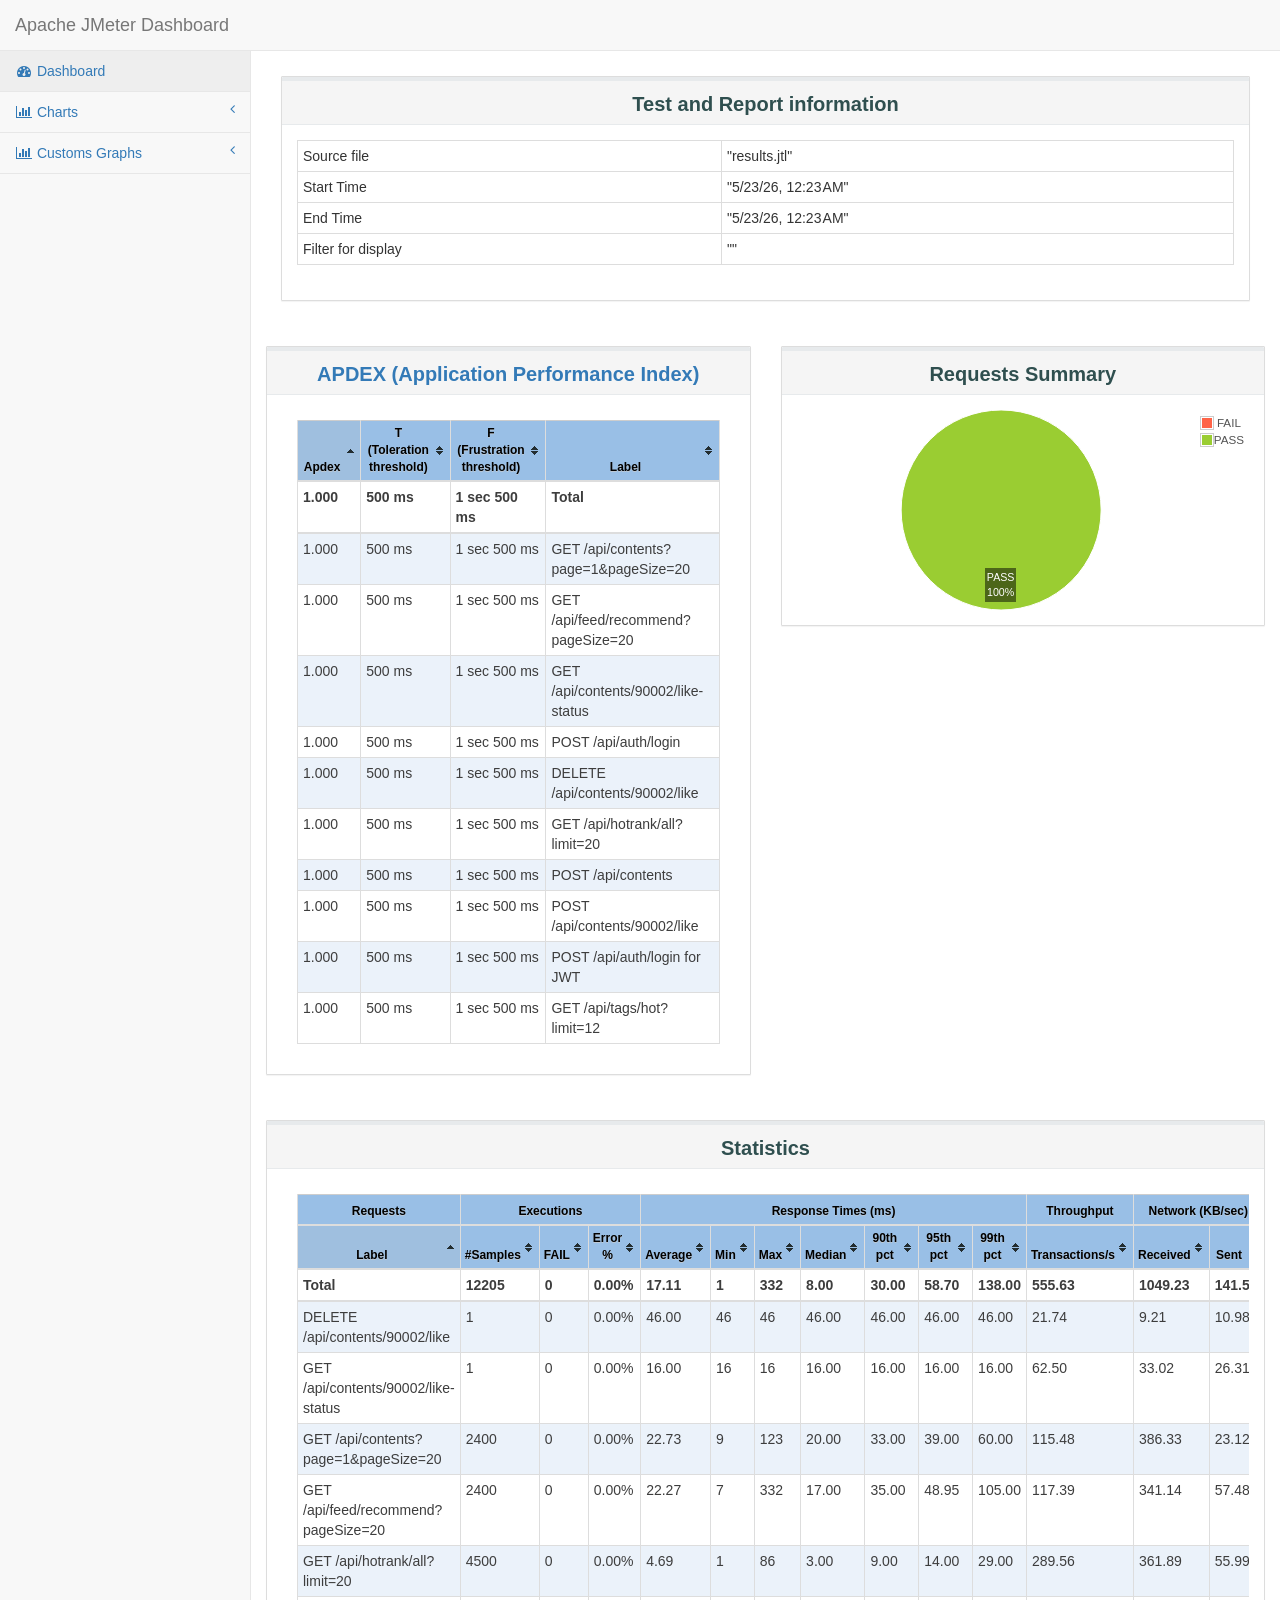
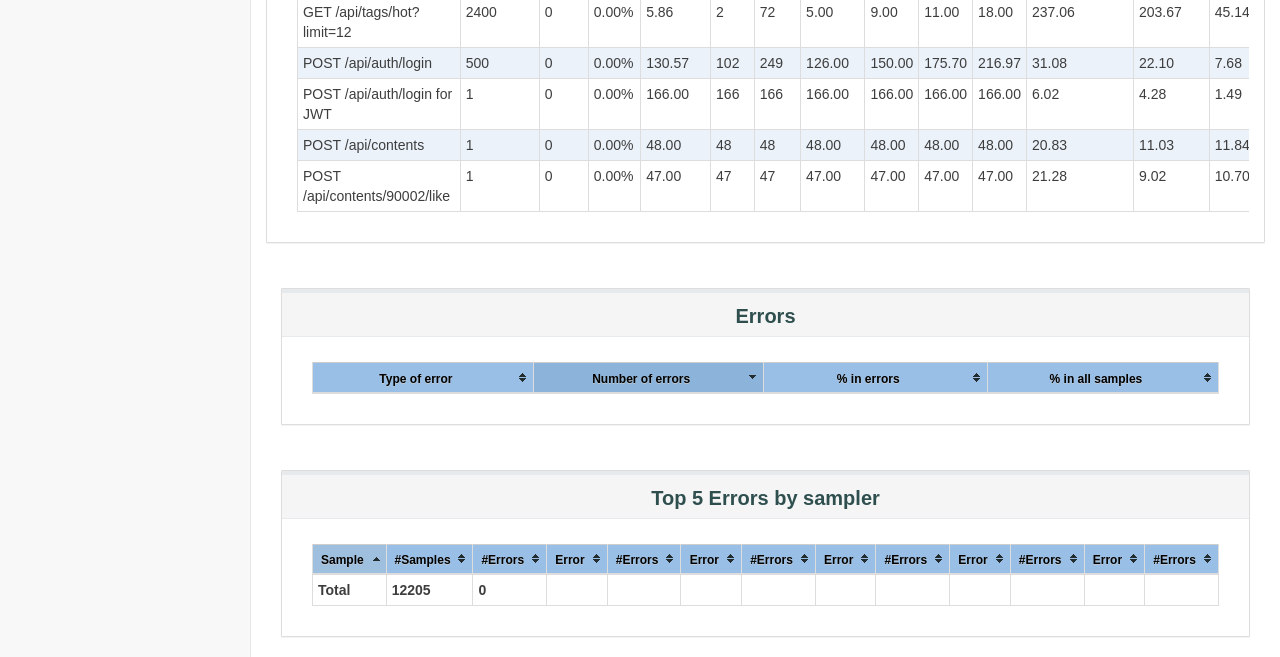
<file: deploy/jmeter/results/html-report/index.html>
<!DOCTYPE html>
<html lang="en">

<head>

    <meta charset="utf-8">
    <meta http-equiv="X-UA-Compatible" content="IE=edge">
    <meta name="viewport" content="width=device-width, initial-scale=1">
    <meta name="description" content="">
    <meta name="author" content="">

    <title>Apache JMeter Dashboard</title>

     <!-- Bootstrap Core CSS -->
    <link href="sbadmin2-1.0.7/bower_components/bootstrap/dist/css/bootstrap.min.css" rel="stylesheet">

    <!-- MetisMenu CSS -->
    <link href="sbadmin2-1.0.7/bower_components/metisMenu/dist/metisMenu.min.css" rel="stylesheet">

    <!-- Custom CSS -->
    <link href="sbadmin2-1.0.7/dist/css/sb-admin-2.css" rel="stylesheet">

    <!-- Dashboard css -->
    <link href="content/css/dashboard.css" rel="stylesheet">

    <!-- Table sorter -->
    <link href="content/css/theme.blue.css" rel="stylesheet">

    <!-- icon -->
    <link rel="icon" type="image/png" href="content/pages/icon-apache.png" />

    <!-- Custom Fonts -->
    <link href="sbadmin2-1.0.7/bower_components/font-awesome/css/font-awesome.min.css" rel="stylesheet" type="text/css">
</head>

<body>
    <div id="wrapper">
        <nav class="navbar navbar-default navbar-static-top" role="navigation" style="margin-bottom: 0">
            <div class="navbar-header">
                <button type="button" class="navbar-toggle" data-toggle="collapse" data-target=".navbar-collapse">
                    <span class="sr-only">Toggle navigation</span>
                    <span class="icon-bar"></span>
                    <span class="icon-bar"></span>
                    <span class="icon-bar"></span>
                </button>
                <a class="navbar-brand" href="index.html">Apache JMeter Dashboard</a>
            </div>
            <div class="navbar-default sidebar" role="navigation">
                <div class="sidebar-nav navbar-collapse">
                    <ul class="nav" id="side-menu">
                        <li>
                            <a href="index.html"><i class="fa fa-dashboard fa-fw"></i> Dashboard</a>
                        </li>
                        <li>
                            <a href="#"><i class="fa fa-bar-chart-o fa-fw"></i> Charts<span class="fa arrow"></span></a>
                            <ul class="nav nav-second-level">
                                <li>
                                    <a href="content/pages/OverTime.html">Over Time</a>
                                </li>
                                <li>
                                    <a href="content/pages/Throughput.html">Throughput</a>
                                </li>
                                <li>
                                    <a href="content/pages/ResponseTimes.html">Response Times</a>
                                </li>
                            </ul>
                            <!-- /.nav-second-level -->
                        </li>
                        
                        <li>
                            <a href="#"><i class="fa fa-bar-chart-o fa-fw"></i> Customs Graphs<span class="fa arrow"></span></a>
                            <ul class="nav nav-second-level">
                                <li>
                                    <a href="content/pages/CustomsGraphs.html">Over Time</a>
                                </li>
                            </ul>
                        </li>
                    </ul>
                </div>
            </div>
        </nav>
        <div id="page-wrapper">
            <div class="row">
                <div class="col-lg-12">
                     <div class="panel panel-default" >
                        <div class="panel-heading" style="text-align:center;">
                           <p class="dashboard-title">Test and Report information</p>
                        </div>
                        <div class="panel-body">
                        <table id="generalInfos" class="table table-bordered table-condensed " >
                            <tr>
                                <td>Source file</td>
                                <td>"results.jtl"</td>
                            </tr>
                            <tr>
                                <td>Start Time</td>
                                <td>"5/23/26, 12:23 AM"</td>
                            </tr>
                            <tr>
                                <td>End Time</td>
                                <td>"5/23/26, 12:23 AM"</td>
                            </tr>
                                <tr>
                                    <td>Filter for display</td>
                                    <td>""</td>
                                </tr>
                        </table>
                     </div>
                </div>
            </div>
            <div class="row">
                <div class="col-lg-6">
                    <div class="panel panel-default" style="text-align:center;">
                        <div class="panel-heading">
                           <p class="dashboard-title"><a href="https://en.wikipedia.org/wiki/Apdex" target="_blank">APDEX (Application Performance Index)</a></p>
                        </div>
                        <div class="panel-body">
                            <section id="apdex" class="col-md-12 table-responsive">
                                <table id="apdexTable" class="table table-bordered table-condensed tablesorter ">
                                </table>
                            </section>
                        </div>
                    </div>
                </div>
                <div class="col-lg-6" >
                    <div class="panel panel-default" style="text-align:center;">
                        <div class="panel-heading">
                           <p class="dashboard-title">Requests Summary</p>
                        </div>
                           <div class="panel-body">
                            <div class="flot-chart" style="height:200px;">
                                <div class="flot-chart-content" id="flot-requests-summary" style="height:200px;"/>
                            </div>
                        </div>
                    </div>
                </div>
            </div>
            <div class="col-lg-12">
                <div class="panel panel-default" style="text-align:center;">
                       <div class="panel-heading" >
                           <p class="dashboard-title">Statistics</p>
                       </div>
                <div class="panel-body ">
                    <section class="col-md-12 table-responsive">
                        <table id="statisticsTable" class="table table-bordered table-condensed tablesorter " >
                        </table>
                    </section>
                </div>
            </div>
            <div class="col-lg-12">
                <div class="panel panel-default" style="text-align:center;">
                    <div class="panel-heading">
                        <p class="dashboard-title">Errors</p>
                    </div>
                    <div class="panel-body">
                        <section class="col-md-12 table-responsive">
                            <table id="errorsTable" class="table table-bordered table-condensed tablesorter ">
                            </table>
                        </section>
                    </div>
                </div>
            </div>
            <div class="col-lg-12">
                <div class="panel panel-default" style="text-align:center;">
                    <div class="panel-heading">
                        <p class="dashboard-title">Top 5 Errors by sampler</p>
                    </div>
                    <div class="panel-body">
                        <section class="col-md-12 table-responsive">
                            <table id="top5ErrorsBySamplerTable" class="table table-bordered table-condensed tablesorter ">
                            </table>
                        </section>
                    </div>
                </div>
            </div>
        </div>
    </div>

    <!-- jQuery -->
    <script src="sbadmin2-1.0.7/bower_components/jquery/dist/jquery.min.js"></script>

    <!-- Bootstrap Core JavaScript -->
    <script src="sbadmin2-1.0.7/bower_components/bootstrap/dist/js/bootstrap.min.js"></script>
    <script src="sbadmin2-1.0.7/bower_components/flot/excanvas.min.js"></script>
    <script src="sbadmin2-1.0.7/bower_components/flot/jquery.flot.js"></script>
    <script src="sbadmin2-1.0.7/bower_components/flot/jquery.flot.pie.js"></script>
    <script src="sbadmin2-1.0.7/bower_components/flot/jquery.flot.resize.js"></script>
    <script src="sbadmin2-1.0.7/bower_components/flot/jquery.flot.time.js"></script>
    <script src="sbadmin2-1.0.7/bower_components/flot.tooltip/js/jquery.flot.tooltip.min.js"></script>
    <script src="sbadmin2-1.0.7/bower_components/flot-axislabels/jquery.flot.axislabels.js"></script>
    <!-- Metis Menu Plugin JavaScript -->
    <script src="sbadmin2-1.0.7/bower_components/metisMenu/dist/metisMenu.min.js"></script>

    <script src="content/js/dashboard-commons.js"></script>
    <script src="content/js/dashboard.js"></script>

    <!-- Custom Theme JavaScript -->
    <script src="sbadmin2-1.0.7/dist/js/sb-admin-2.js"></script>
    <script type="text/javascript" src="content/js/jquery.tablesorter.min.js"></script>

</body>

</html>
</file>
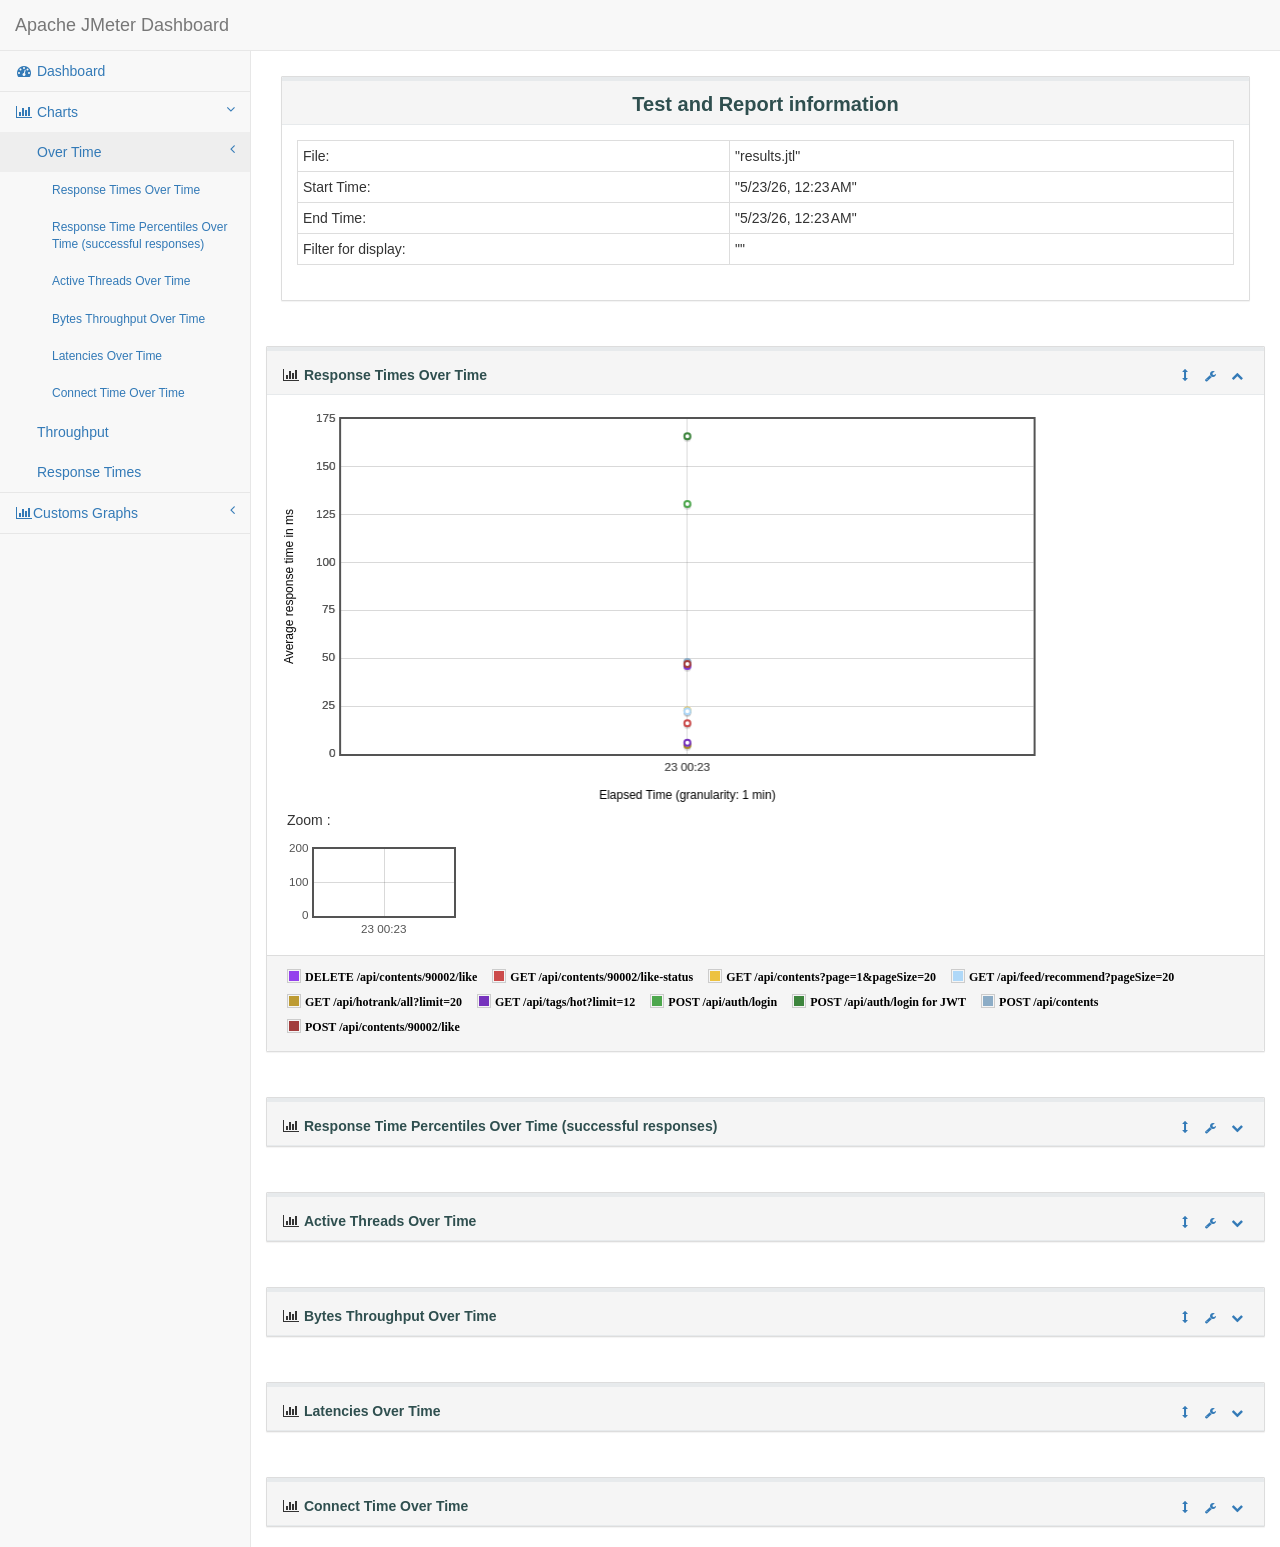
<file: deploy/jmeter/results/html-report/content/pages/OverTime.html>
<!DOCTYPE html>
<html lang="en">

<head>

    <meta charset="utf-8">
    <meta http-equiv="X-UA-Compatible" content="IE=edge">
    <meta name="viewport" content="width=device-width, initial-scale=1">
    <meta name="description" content="">
    <meta name="author" content="">

    <title>Apache JMeter Dashboard</title>

    <!-- Bootstrap Core CSS -->
    <link href="../../sbadmin2-1.0.7/bower_components/bootstrap/dist/css/bootstrap.min.css" rel="stylesheet">

    <!-- icone onglet -->
    <link rel="icon" type="image/png" href="icon-apache.png" />

    <!-- MetisMenu CSS -->
    <link href="../../sbadmin2-1.0.7/bower_components/metisMenu/dist/metisMenu.min.css" rel="stylesheet">

    <!-- Legends CSS -->
    <link href="../css/legends.css" rel="stylesheet">


    <!-- Custom CSS -->
    <link href="../../sbadmin2-1.0.7/dist/css/sb-admin-2.css" rel="stylesheet">

    <!-- Custom Fonts -->
    <link href="../../sbadmin2-1.0.7/bower_components/font-awesome/css/font-awesome.min.css" rel="stylesheet" type="text/css">

   <!-- JQuery UI style -->
    <link href="../css/jquery-ui.min.css" rel="stylesheet">
    <link href="../css/jquery-ui.structure.min.css" rel="stylesheet">
    <link href="../css/jquery-ui.theme.min.css" rel="stylesheet">
</head>

<body>

    <div id="wrapper">

        <!-- Navigation -->
        <nav class="navbar navbar-default navbar-static-top" role="navigation" style="margin-bottom: 0">
            <div class="navbar-header">
                <button type="button" class="navbar-toggle" data-toggle="collapse" data-target=".navbar-collapse">
                    <span class="sr-only">Toggle navigation</span>
                    <span class="icon-bar"></span>
                    <span class="icon-bar"></span>
                    <span class="icon-bar"></span>
                </button>
                <a class="navbar-brand" href="../../index.html">Apache JMeter Dashboard</a>
            </div>
            <!-- /.navbar-header -->


            <div class="navbar-default sidebar" role="navigation">
                <div class="sidebar-nav navbar-collapse">
                    <ul class="nav" id="side-menu">

                        <li>
                            <a href="../../index.html"><i class="fa fa-dashboard fa-fw"></i> Dashboard</a>
                        </li>
                        <li>
                            <a href="#"><i class="fa fa-bar-chart-o fa-fw"></i> Charts<span class="fa arrow"></span></a>
                            <ul class="nav nav-second-level">
                                <li>
                                    <a href="OverTime.html">Over Time<span class="fa arrow"></span></a>
                                    <ul class="nav nav-third-level in" id="submenu">
                                        <li>
                                            <a href="OverTime.html#responseTimesOverTime" onclick="$('#bodyResponseTimeOverTime').collapse('show');">
                                                Response Times Over Time
                                            </a>
                                        </li>
                                        <li>
                                            <a href="OverTime.html#responseTimePercentilesOverTime" onclick="$('#bodyResponseTimePercentilesOverTime').collapse('show');">
                                                Response Time Percentiles Over Time (successful responses)
                                            </a>
                                        </li>
                                        <li>
                                            <a href="OverTime.html#activeThreadsOverTime" onclick="$('#bodyActiveThreadsOverTime').collapse('show');">
                                                Active Threads Over Time
                                            </a>
                                        </li>
                                        <li>
                                            <a href="OverTime.html#bytesThroughputOverTime" onclick="$('#bodyBytesThroughputOverTime').collapse('show');">
                                                Bytes Throughput Over Time
                                            </a>
                                        </li>
                                        <li>
                                            <a href="OverTime.html#latenciesOverTime" onclick="$('#bodyLatenciesOverTime').collapse('show');">
                                                Latencies Over Time
                                            </a>
                                        </li>
                                        <li>
                                            <a href="OverTime.html#connectTimeOverTime" onclick="$('#bodyConnectTimeOverTime').collapse('show');">
                                                Connect Time Over Time
                                            </a>
                                        </li>
                                    </ul>
                                </li>
                                <li>
                                    <a href="Throughput.html">Throughput</a>
                                </li>
                                <li>
                                    <a href="ResponseTimes.html">Response Times</a>
                                </li>
                            </ul>
                            <!-- /.nav-second-level -->
                        </li>

                        <li>
                            <a href="#"><i class="fa fa-bar-chart-o fa-fw"></i>Customs Graphs<span class="fa arrow"></span></a>
                            <ul class="nav nav-second-level">
                                <li>
                                    <a href="CustomsGraphs.html">Over Time</a>
                                </li>
                            </ul>
                        </li>

                    </ul>
                </div>
                <!-- /.sidebar-collapse -->
            </div>
            <!-- /.navbar-static-side -->
        </nav>
        <!--modal-->
        <div class="modal fade" id="myModal" tabindex="-1" role="dialog" aria-labelledby="myModalLabel" aria-hidden="true">
          <div class="modal-dialog" style="width:90%;height: 5%;">
            <div class="modal-content">
              <div class="modal-header">
                <button type="button" class="close" data-dismiss="modal" aria-label="Close"><span aria-hidden="true">&times;</span></button>
                <h4 class="modal-title" id="myModalLabel">Zoom</h4>
              </div>
              <div class="modal-body">
                <div class="flot-chart">
                    <div class="flot-chart-content" id="flot-modal-content"></div>
                </div>
              </div>
              <div class="modal-footer" id="modalFooter">
                <p id="legendModal" hidden></p>
                <ul id="choicesModal" class="legend"></ul>
              </div>
            </div>
          </div>
        </div>

        <div id="page-wrapper">
            <div class="row">
                <div class="col-lg-12">
                     <div class="panel panel-default" >
                        <div class="panel-heading" style="text-align:center;">
                           <p class="dashboard-title">Test and Report information</p>
                        </div>
                        <div class="panel-body">
                        <table id="generalInfos" class="table table-bordered table-condensed " >
                            <tr>
                                <td>File:</td>
                                <td>"results.jtl"</td>
                            </tr>
                            <tr>
                                <td>Start Time:</td>
                                <td>"5/23/26, 12:23 AM"</td>
                            </tr>
                            <tr>
                                <td>End Time:</td>
                                <td>"5/23/26, 12:23 AM"</td>
                            </tr>
                                <tr>
                                    <td>Filter for display:</td>
                                    <td>""</td>
                                </tr>
                        </table>
                     </div>
                </div>
            </div>
            <!-- /.row -->
            <div class="row" id="graphContainer">

            <!-- /.col-lg-6 -->
            <div class="col-lg-12 portlet" id="responseTimesOverTime">
                    <div class="panel panel-default">
                        <div class="panel-heading portlet-header">
                             <i  class="fa fa-bar-chart-o fa-fw" ></i> 
                            <span type="button" class="span-title dropdown-toggle click-title" data-toggle="collapse" href="#bodyResponseTimeOverTime" aria-expanded="true" aria-controls="bodyResponseTimeOverTime">Response Times Over Time</span>
                             <div class="pull-right">
                                <div class="btn-group">
                                    <a class="btn btn-link btn-xs">
                                        <i class="glyphicon glyphicon-resize-vertical"></i>
                                    </a>
                                    <button type="button" class="btn btn-link btn-xs dropdown-toggle" data-toggle="dropdown">
                                        <i class="fa fa-wrench"></i>
                                    </button>
                                    <ul class="dropdown-menu dropdown-user">
                                        <li><a href="#bodyResponseTimeOverTime" onClick="checkAll('choicesResponseTimesOverTime');">Display all samples</a>
                                        </li>
                                        <li><a href="#bodyResponseTimeOverTime" onClick="uncheckAll('choicesResponseTimesOverTime');">Hide all samples</a>
                                        </li>
                                        <li><a href="#bodyResponseTimeOverTime" onclick="exportToPNG('flotResponseTimesOverTime', this);">Save as PNG</a></li>
                                    </ul>
                                    <button type="button" class="btn btn-link btn-xs dropdown-toggle" data-toggle="collapse" href="#bodyResponseTimeOverTime" aria-expanded="true" aria-controls="bodyResponseTimeOverTime">
                                        <i class="fa fa-chevron-up"></i>
                                    </button>
                                </div>
                            </div>
                        </div>
                        <!-- /.panel-heading -->
                        <div class="collapse in portlet-content" id="bodyResponseTimeOverTime">
                            <div class="panel-body" id="collapseResponseTimesOverTime">
                                <div class="flot-chart">
                                    <div class="flot-chart-content" id="flotResponseTimesOverTime" style="float: left; width:80%;"></div>
                                    <div style="float:left;margin-left:5px">
                                        <p>Zoom :</p>
                                        <div id="overviewResponseTimesOverTime" style="width:190px;height:100px;"></div>
                                    </div>
                                </div>
                            </div>
                            <div class="panel-footer" id="footerResponseTimesOverTime">
                                <p id="legendResponseTimesOverTime" hidden></p>
                                <ul id="choicesResponseTimesOverTime" class="legend"></ul>
                            </div>
                        </div>
                        <!-- /.panel-body -->
                    </div>
                    <!-- /.panel -->
                </div>
                <!-- /.col-lg-12 -->
                
                <!-- /.col-lg-12 -->
                <div class="col-lg-12 portlet" id="responseTimePercentilesOverTime">
                    <div class="panel panel-default">
                        <div class="panel-heading portlet-header">
                            <i class="fa fa-bar-chart-o fa-fw"></i>
                            <span type="button" class="dropdown-toggle click-title span-title" data-toggle="collapse" href="#bodyResponseTimePercentilesOverTime" aria-expanded="true" aria-controls="bodyResponseTimePercentilesOverTime">Response Time Percentiles Over Time (successful responses)</span>
                            <div class="pull-right">
                                <div class="btn-group">
                                    <a class="btn btn-link btn-xs">
                                        <i class="glyphicon glyphicon-resize-vertical"></i>
                                    </a>
                                    <button type="button" class="btn btn-link btn-xs dropdown-toggle" data-toggle="dropdown">
                                        <i class="fa fa-wrench"></i>
                                    </button>
                                    <ul class="dropdown-menu dropdown-user">
                                        <li><a href="#responseTimePercentilesOverTime" onClick="checkAll('choicesResponseTimePercentilesOverTime');">Display all samples</a>
                                        </li>
                                        <li><a href="#responseTimePercentilesOverTime" onClick="uncheckAll('choicesResponseTimePercentilesOverTime');">Hide all samples</a>
                                        </li>
                                        <li><a href="#responseTimePercentilesOverTime" onclick="exportToPNG('flotResponseTimePercentilesOverTime', this);">Save as PNG</a></li>
                                    </ul>
                                    <button type="button" class="btn btn-link btn-xs dropdown-toggle" data-toggle="collapse" href="#bodyResponseTimePercentilesOverTime" aria-expanded="true" aria-controls="bodyResponseTimePercentilesOverTime">
                                        <i class="fa fa-chevron-down"></i>
                                    </button>
                                </div>
                            </div>
                        </div>
                        <!-- /.panel-heading -->
                        <div class="collapse out portlet-content" id="bodyResponseTimePercentilesOverTime">
                            <div class="panel-body" id="collapseConnectTime">
                                <div class="flot-chart">
                                    <div class="flot-chart-content" id="flotResponseTimePercentilesOverTime" style="float: left; width:80%;"></div>
                                    <div style="float:left;margin-left:5px">
                                        <p>Zoom :</p>
                                        <div id="overviewResponseTimePercentilesOverTime" style="width:190px;height:100px;"></div>
                                    </div>
                                </div>
                            </div>
                            <div class="panel-footer" id="footerResponseTimePercentilesOverTime">
                                    <p id="legendResponseTimePercentilesOverTime" hidden></p>
                                    <ul id="choicesResponseTimePercentilesOverTime" class="legend"></ul>
                            </div>
                        </div>
                        <!-- /.panel-body -->

                    </div>
                    <!-- /.panel -->
                </div>
                <!-- /.col-lg-12 -->
                
                <div class="col-lg-12 portlet" id="activeThreadsOverTime">
                    <div class="panel panel-default" >
                        <div class="panel-heading portlet-header">
                           <i class="fa fa-bar-chart-o fa-fw"> </i>  <span type="button" class="span-title dropdown-toggle click-title" data-toggle="collapse" href="#bodyActiveThreadsOverTime" aria-expanded="true" aria-controls="bodyActiveThreadsOverTime">Active Threads Over Time</span>
                           <div class="pull-right">
                                <div class="btn-group">
                                    <a class="drag btn btn-link btn-xs">
                                        <i class="glyphicon glyphicon-resize-vertical"></i>
                                    </a>
                                    <button type="button" class="btn btn-link btn-xs dropdown-toggle" data-toggle="dropdown">
                                        <i class="fa fa-wrench"></i>
                                    </button>
                                    <ul class="dropdown-menu dropdown-user">
                                        <li><a href="#activeThreadsOverTime" onClick="checkAll('choicesActiveThreadsOverTime');">Display all samples</a>
                                        </li>
                                        <li><a href="#activeThreadsOverTime" onClick="uncheckAll('choicesActiveThreadsOverTime');">Hide all samples</a>
                                        </li>
                                        <li><a href="#activeThreadsOverTime" onclick="exportToPNG('flotActiveThreadsOverTime', this);">Save as PNG</a></li>
                                    </ul>
                                    <button type="button" class="btn btn-link btn-xs dropdown-toggle" data-toggle="collapse" href="#bodyActiveThreadsOverTime" aria-expanded="true" aria-controls="bodyActiveThreadsOverTime">
                                        <i class="fa fa-chevron-down"></i>
                                    </button>
                                </div>
                            </div>
                        </div>
                        <!-- /.panel-heading -->
                        <div class="collapse out portlet-content" id="bodyActiveThreadsOverTime">
                            <div class="panel-body" id="collapseActiveThreadsOverTime">
                                <div class="flot-chart">
                                    <div class="flot-chart-content" id="flotActiveThreadsOverTime" style="float: left; width:80%;"></div>
                                    <div style="float:left;margin-left:5px">
                                        <p>Zoom :</p>
                                        <div id="overviewActiveThreadsOverTime" style="width:190px;height:100px;"></div>
                                    </div>
                                </div>
                            </div>
                            <div class="panel-footer" id="footerActiveThreadsOverTime">
                                    <p id="legendActiveThreadsOverTime" hidden></p>
                                    <ul id="choicesActiveThreadsOverTime" class="legend">

                                    </ul>
                                </div>
                        </div>
                        <!-- /.panel-body -->
                    </div>
                    <!-- /.panel -->
                </div>
                

                <div class="col-lg-12 portlet" id="bytesThroughputOverTime">
                    <div class="panel panel-default">
                        <div class="panel-heading portlet-header">
                             <i class="fa fa-bar-chart-o fa-fw" ></i> <span type="button" class="dropdown-toggle click-title span-title" data-toggle="collapse" href="#bodyBytesThroughputOverTime" aria-expanded="true" aria-controls="bodyBytesThroughputOverTime">Bytes Throughput Over Time</span>
                           <div class="pull-right">
                                <div class="btn-group">
                                    <a class="btn btn-link btn-xs">
                                        <i class="glyphicon glyphicon-resize-vertical"></i>
                                    </a>
                                    <button type="button" class="btn btn-link btn-xs dropdown-toggle" data-toggle="dropdown">
                                        <i class="fa fa-wrench"></i>
                                    </button>
                                    <ul class="dropdown-menu dropdown-user">
                                        <li><a href="#bytesThroughputOverTime" onClick="checkAll('choicesBytesThroughputOverTime');">Display all samples</a>
                                        </li>
                                        <li><a href="#bytesThroughputOverTime" onClick="uncheckAll('choicesBytesThroughputOverTime');">Hide all samples</a>
                                        </li>
                                        <li><a href="#bytesThroughputOverTime" onclick="exportToPNG('flotBytesThroughputOverTime', this);">Save as PNG</a></li>
                                    </ul>
                                    <button type="button" class="btn btn-link btn-xs dropdown-toggle" data-toggle="collapse" href="#bodyBytesThroughputOverTime" aria-expanded="true" aria-controls="bodyBytesThroughputOverTime">
                                        <i class="fa fa-chevron-down"></i>
                                    </button>
                                </div>
                            </div>
                        </div>
                        <!-- /.panel-heading -->
                        <div class="collapse out portlet-content" id="bodyBytesThroughputOverTime">
                            <div class="panel-body " id="collapseBytes">
                                <div class="flot-chart">
                                    <div class="flot-chart-content" id="flotBytesThroughputOverTime" style="float: left; width:80%;"></div>
                                    <div style="float:left;margin-left:5px">
                                        <p>Zoom :</p>
                                        <div id="overviewBytesThroughputOverTime" style="width:190px;height:100px;"></div>
                                    </div>
                                </div>
                            </div>
                            <!-- /.panel-body -->
                            <div class="panel-footer" id="footerBytesThroughputOverTime">
                                <p id="legendBytesThroughputOverTime" hidden></p>
                                <ul id="choicesBytesThroughputOverTime" class="legend"></ul>
                            </div>
                        </div>
                    </div>
                    <!-- /.panel -->
                </div>

                <!-- /.col-lg-6 -->
                <div class="col-lg-12 portlet" id="latenciesOverTime">
                    <div class="panel panel-default">
                        <div class="panel-heading portlet-header">
                            <i class="fa fa-bar-chart-o fa-fw"></i>
                            <span type="button" class="dropdown-toggle click-title span-title" data-toggle="collapse" href="#bodyLatenciesOverTime" aria-expanded="true" aria-controls="bodyLatenciesOverTime">Latencies Over Time</span>
                            <div class="pull-right">
                                <div class="btn-group">
                                    <a class="btn btn-link btn-xs">
                                        <i class="glyphicon glyphicon-resize-vertical"></i>
                                    </a>
                                    <button type="button" class="btn btn-link btn-xs dropdown-toggle" data-toggle="dropdown">
                                        <i class="fa fa-wrench"></i>
                                    </button>
                                    <ul class="dropdown-menu dropdown-user">
                                        <li><a href="#latenciesOverTime" onClick="checkAll('choicesLatenciesOverTime');">Display all samples</a>
                                        </li>
                                        <li><a href="#latenciesOverTime" onClick="uncheckAll('choicesLatenciesOverTime');">Hide all samples</a>
                                        </li>
                                        <li><a href="#latenciesOverTime" onclick="exportToPNG('flotLatenciesOverTime', this);">Save as PNG</a></li>
                                    </ul>
                                    <button type="button" class="btn btn-link btn-xs dropdown-toggle" data-toggle="collapse" href="#bodyLatenciesOverTime" aria-expanded="true" aria-controls="bodyLatenciesOverTime">
                                        <i class="fa fa-chevron-down"></i>
                                    </button>
                                </div>
                            </div>
                        </div>
                        <!-- /.panel-heading -->
                        <div class="collapse out portlet-content" id="bodyLatenciesOverTime">
                            <div class="panel-body" id="collapseLatencies">
                                <div class="flot-chart">
                                    <div class="flot-chart-content" id="flotLatenciesOverTime" style="float: left; width:80%;"></div>
                                    <div style="float:left;margin-left:5px">
                                        <p>Zoom :</p>
                                        <div id="overviewLatenciesOverTime" style="width:190px;height:100px;"></div>
                                    </div>
                                </div>
                            </div>
                            <div class="panel-footer" id="footerLatenciesOverTime">
                                    <p id="legendLatenciesOverTime" hidden></p>
                                    <ul id="choicesLatenciesOverTime" class="legend"></ul>
                            </div>
                        </div>
                        <!-- /.panel-body -->

                    </div>
                    <!-- /.panel -->
                </div>

                <!-- /.col-lg-6 -->
                <div class="col-lg-12 portlet" id="connectTimeOverTime">
                    <div class="panel panel-default">
                        <div class="panel-heading portlet-header">
                            <i class="fa fa-bar-chart-o fa-fw"></i>
                            <span type="button" class="dropdown-toggle click-title span-title" data-toggle="collapse" href="#bodyConnectTimeOverTime" aria-expanded="true" aria-controls="bodyConnectTimeOverTime">Connect Time Over Time</span>
                            <div class="pull-right">
                                <div class="btn-group">
                                    <a class="btn btn-link btn-xs">
                                        <i class="glyphicon glyphicon-resize-vertical"></i>
                                    </a>
                                    <button type="button" class="btn btn-link btn-xs dropdown-toggle" data-toggle="dropdown">
                                        <i class="fa fa-wrench"></i>
                                    </button>
                                    <ul class="dropdown-menu dropdown-user">
                                        <li><a href="#connectTimeOverTime" onClick="checkAll('choicesConnectTimeOverTime');">Display all samples</a>
                                        </li>
                                        <li><a href="#connectTimeOverTime" onClick="uncheckAll('choicesConnectTimeOverTime');">Hide all samples</a>
                                        </li>
                                        <li><a href="#connectTimeOverTime" onclick="exportToPNG('flotConnectTimeOverTime', this);">Save as PNG</a></li>
                                    </ul>
                                    <button type="button" class="btn btn-link btn-xs dropdown-toggle" data-toggle="collapse" href="#bodyConnectTimeOverTime" aria-expanded="true" aria-controls="bodyConnectTimeOverTime">
                                        <i class="fa fa-chevron-down"></i>
                                    </button>
                                </div>
                            </div>
                        </div>
                        <!-- /.panel-heading -->
                        <div class="collapse out portlet-content" id="bodyConnectTimeOverTime">
                            <div class="panel-body" id="collapseConnectTime">
                                <div class="flot-chart">
                                    <div class="flot-chart-content" id="flotConnectTimeOverTime" style="float: left; width:80%;"></div>
                                    <div style="float:left;margin-left:5px">
                                        <p>Zoom :</p>
                                        <div id="overviewConnectTimeOverTime" style="width:190px;height:100px;"></div>
                                    </div>
                                </div>
                            </div>
                            <div class="panel-footer" id="footerConnectTimeOverTime">
                                    <p id="legendConnectTimeOverTime" hidden></p>
                                    <ul id="choicesConnectTimeOverTime" class="legend"></ul>
                            </div>
                        </div>
                        <!-- /.panel-body -->

                    </div>
                    <!-- /.panel -->
                </div>
                <!-- /.col-lg-6 -->
            </div>
            <!-- /.row -->
        </div>
        <!-- /#page-wrapper -->

    </div>
    <!-- /#wrapper -->

    <!-- jQuery -->
    <script src="../../sbadmin2-1.0.7/bower_components/jquery/dist/jquery.min.js"></script>

    <!-- Bootstrap Core JavaScript -->
    <script src="../../sbadmin2-1.0.7/bower_components/bootstrap/dist/js/bootstrap.min.js"></script>

    <!-- Metis Menu Plugin JavaScript -->
    <script src="../../sbadmin2-1.0.7/bower_components/metisMenu/dist/metisMenu.min.js"></script>

    <!-- Flot Charts JavaScript -->
    <script src="../../sbadmin2-1.0.7/bower_components/flot/excanvas.min.js"></script>
    <script src="../../sbadmin2-1.0.7/bower_components/flot/jquery.flot.js"></script>
    <script src="../../sbadmin2-1.0.7/bower_components/flot/jquery.flot.pie.js"></script>
    <script src="../../sbadmin2-1.0.7/bower_components/flot/jquery.flot.resize.js"></script>
    <script src="../../sbadmin2-1.0.7/bower_components/flot/jquery.flot.canvas.js"></script>
    <script src="../../sbadmin2-1.0.7/bower_components/flot/jquery.flot.time.js"></script>
    <script src="../../sbadmin2-1.0.7/bower_components/flot/jquery.flot.selection.js"></script>
    <script src="../../sbadmin2-1.0.7/bower_components/flot.tooltip/js/jquery.flot.tooltip.min.js"></script>
    <script src="../../sbadmin2-1.0.7/bower_components/flot-axislabels/jquery.flot.axislabels.js"></script>
    <script src="../js/jquery.flot.stack.js"></script>
    <script src="../js/hashtable.js"></script>
    <script src="../js/jquery.numberformatter-1.2.3.min.js"></script>
    <script src="../js/curvedLines.js"></script>
    <script src="../js/dashboard-commons.js"></script>
    <script src="../js/graph.js"></script>
    <script src="../js/jquery-ui.min.js"></script>
    <script src="../js/jquery.cookie.js"></script>
    <!-- Custom Theme JavaScript -->
    <script src="../../sbadmin2-1.0.7/dist/js/sb-admin-2.js"></script>

</body>

</html>
</file>
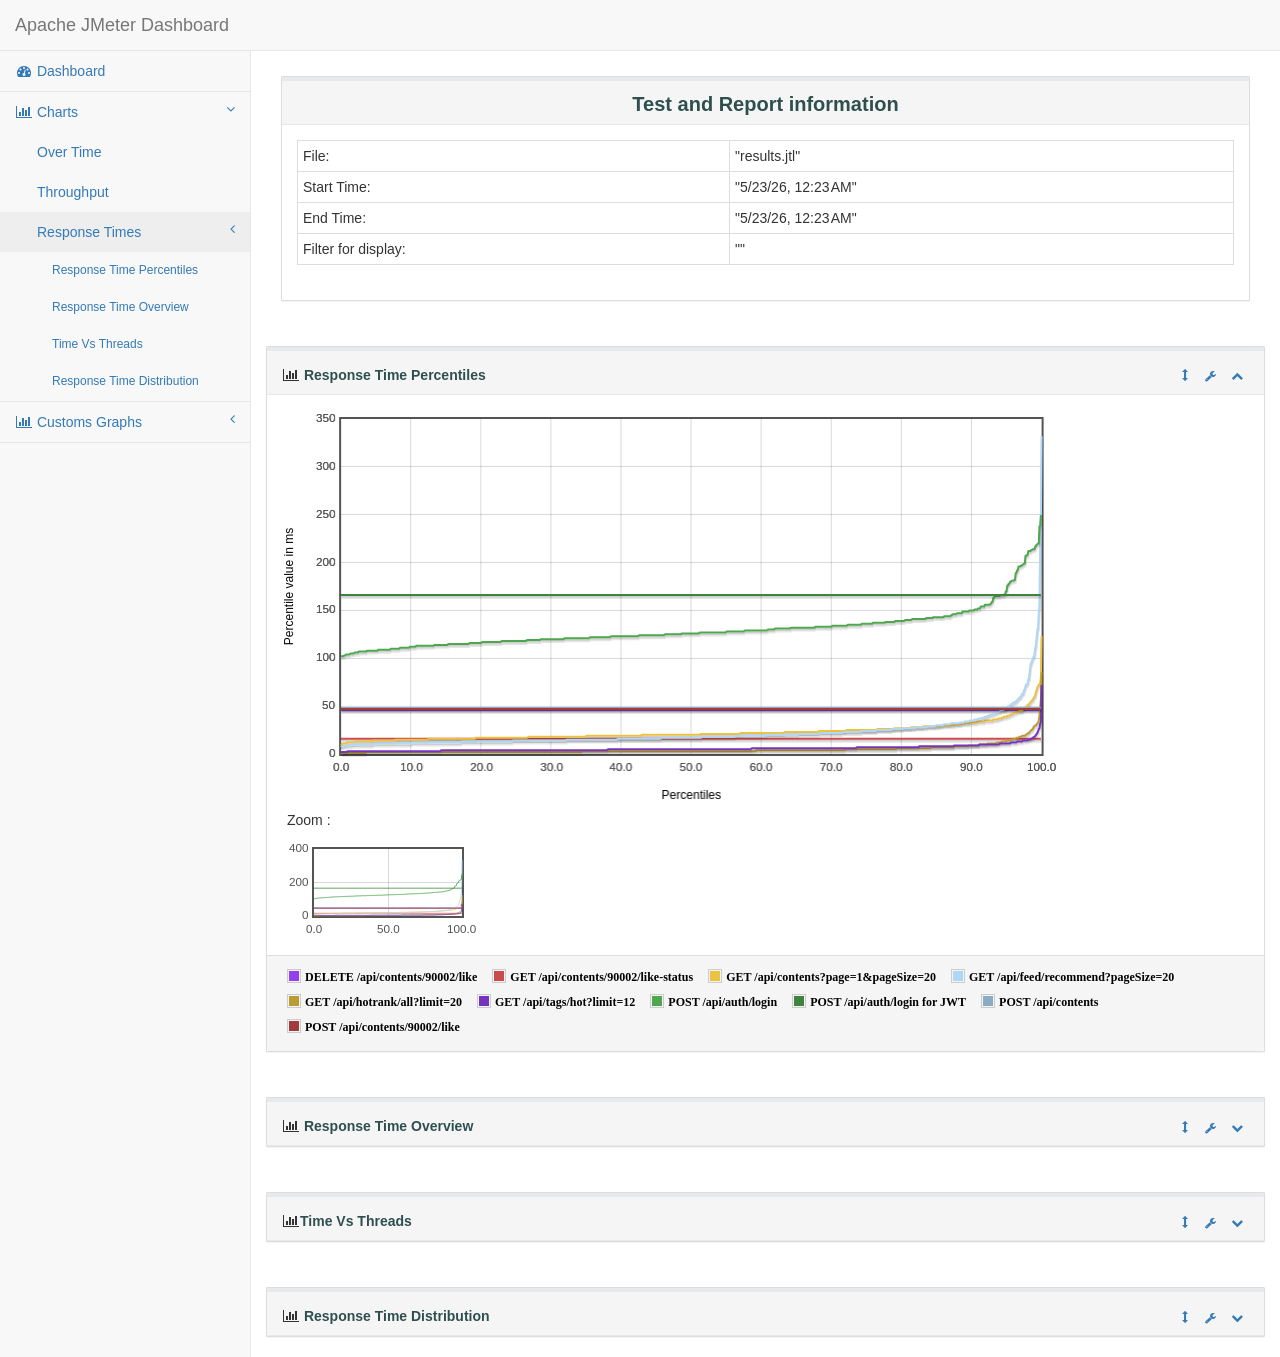
<file: deploy/jmeter/results/html-report/content/pages/ResponseTimes.html>
<!DOCTYPE html>
<html lang="en">

<head>

    <meta charset="utf-8">
    <meta http-equiv="X-UA-Compatible" content="IE=edge">
    <meta name="viewport" content="width=device-width, initial-scale=1">
    <meta name="description" content="">
    <meta name="author" content="">

    <title>Apache JMeter Dashboard</title>

    <!-- Bootstrap Core CSS -->
    <link href="../../sbadmin2-1.0.7/bower_components/bootstrap/dist/css/bootstrap.min.css" rel="stylesheet">

    <!-- icone onglet -->
    <link rel="icon" type="image/png" href="icon-apache.png" />

    <!-- MetisMenu CSS -->
    <link href="../../sbadmin2-1.0.7/bower_components/metisMenu/dist/metisMenu.min.css" rel="stylesheet">

    <!-- Legends CSS -->
    <link href="../css/legends.css" rel="stylesheet">


    <!-- Custom CSS -->
    <link href="../../sbadmin2-1.0.7/dist/css/sb-admin-2.css" rel="stylesheet">

    <!-- Custom Fonts -->
    <link href="../../sbadmin2-1.0.7/bower_components/font-awesome/css/font-awesome.min.css" rel="stylesheet" type="text/css">

   <!-- JQuery UI style -->
    <link href="../css/jquery-ui.min.css" rel="stylesheet">
    <link href="../css/jquery-ui.structure.min.css" rel="stylesheet">
    <link href="../css/jquery-ui.theme.min.css" rel="stylesheet">
</head>

<body>

    <div id="wrapper">

        <!-- Navigation -->
        <nav class="navbar navbar-default navbar-static-top" role="navigation" style="margin-bottom: 0">
            <div class="navbar-header">
                <button type="button" class="navbar-toggle" data-toggle="collapse" data-target=".navbar-collapse">
                    <span class="sr-only">Toggle navigation</span>
                    <span class="icon-bar"></span>
                    <span class="icon-bar"></span>
                    <span class="icon-bar"></span>
                </button>
                <a class="navbar-brand" href="../../index.html">Apache JMeter Dashboard</a>
            </div>
            <!-- /.navbar-header -->


            <div class="navbar-default sidebar" role="navigation">
                <div class="sidebar-nav navbar-collapse">
                    <ul class="nav" id="side-menu">

                        <li>
                            <a href="../../index.html"><i class="fa fa-dashboard fa-fw"></i> Dashboard</a>
                        </li>
                        <li>
                            <a href="#"><i class="fa fa-bar-chart-o fa-fw"></i> Charts<span class="fa arrow"></span></a>
                            <ul class="nav nav-second-level">
                                <li>
                                    <a href="OverTime.html">Over Time</a>

                                </li>
                                <li>
                                    <a href="Throughput.html">Throughput</a>
                                </li>
                                <li>
                                    <a href="ResponseTimes.html">Response Times<span class="fa arrow"></span></a>

                                    <ul class="nav nav-third-level in" id="submenu">
                                        <li>
                                            <a href="ResponseTimes.html#responseTimePercentiles" onclick="$('#bodyResponseTimePercentiles').collapse('show');">
                                                Response Time Percentiles
                                            </a>
                                        </li>
                                        <li>
                                            <a href="ResponseTimes.html#syntheticResponseTimeDistribution" onclick="$('#bodySyntheticResponseTimeDistribution').collapse('show');">
                                                Response Time Overview
                                            </a>
                                        </li>
                                        <li>
                                            <a href="ResponseTimes.html#timeVsThreads" onclick="$('#bodyTimeVsThreads').collapse('show');">Time Vs Threads</a>
                                        </li>
                                        <li>
                                            <a href="ResponseTimes.html#responseTimeDistribution" onclick="$('#bodyResponseTimeDistribution').collapse('show');">
                                                Response Time Distribution
                                            </a>
                                        </li>
                                    </ul>

                                </li>
                            </ul>
                            <!-- /.nav-second-level -->
                        </li>
                        <li>
                            <a href="#"><i class="fa fa-bar-chart-o fa-fw"></i> Customs Graphs<span class="fa arrow"></span></a>
                            <ul class="nav nav-second-level">
                                <li>
                                    <a href="CustomsGraphs.html">Over Time</a>
                                </li>
                            </ul>
                        </li>
                    </ul>
                </div>
                <!-- /.sidebar-collapse -->
            </div>
            <!-- /.navbar-static-side -->
        </nav>

        <div id="page-wrapper">
            <div class="row">
                <div class="col-lg-12">
                     <div class="panel panel-default" >
                        <div class="panel-heading" style="text-align:center;">
                           <p class="dashboard-title">Test and Report information</p>
                        </div>
                        <div class="panel-body">
                        <table id="generalInfos" class="table table-bordered table-condensed " >
                            <tr>
                                <td>File:</td>
                                <td>"results.jtl"</td>
                            </tr>
                            <tr>
                                <td>Start Time:</td>
                                <td>"5/23/26, 12:23 AM"</td>
                            </tr>
                            <tr>
                                <td>End Time:</td>
                                <td>"5/23/26, 12:23 AM"</td>
                            </tr>
                                <tr>
                                    <td>Filter for display:</td>
                                    <td>""</td>
                                </tr>
                        </table>
                     </div>
                </div>
            </div>
            <!-- /.row -->
            <div class="row" id="graphContainer">
                <div class="col-lg-12 portlet" id="responseTimePercentiles">
                    <div class="panel panel-default">
                        <div class="panel-heading portlet-header">
                            <i class="fa fa-bar-chart-o fa-fw"></i>  <span type="button" class="span-title dropdown-toggle click-title" data-toggle="collapse" href="#bodyResponseTimePercentiles" aria-expanded="true" aria-controls="bodyResponseTimePercentiles">Response Time Percentiles</span>
                            <div class="pull-right">
                                <div class="btn-group">
                                    <a class="drag btn btn-link btn-xs">
                                        <i class="glyphicon glyphicon-resize-vertical"></i>
                                    </a>
                                    <button type="button" class="btn btn-link btn-xs dropdown-toggle" data-toggle="dropdown">
                                        <i class="fa fa-wrench"></i>
                                    </button>
                                    <ul class="dropdown-menu dropdown-user">
                                        <li><a href="#responseTimePercentiles" onClick="checkAll('choicesResponseTimePercentiles');">Display all samples</a>
                                        </li>
                                        <li><a href="#responseTimePercentiles" onClick="uncheckAll('choicesResponseTimePercentiles');">Hide all samples</a>
                                        </li>
                                        <li><a href="#responseTimePercentiles" onclick="exportToPNG('flotResponseTimesPercentiles', this);">Save as PNG</a></li>
                                    </ul>
                                    <button type="button" class="btn btn-link btn-xs dropdown-toggle" data-toggle="collapse" href="#bodyResponseTimePercentiles" aria-expanded="true" aria-controls="bodyResponseTimePercentiles">
                                        <i class="fa fa-chevron-up"></i>
                                    </button>
                                </div>
                            </div>
                        </div>
                        <!-- /.panel-heading -->
                        <div class="collapse in portlet-content" id="bodyResponseTimePercentiles">
                            <div class="panel-body" id="collapseResponseTimePercentiles">
                                <div class="flot-chart">
                                    <div class="flot-chart-content" id="flotResponseTimesPercentiles" style="float: left; width:80%;"></div>
                                    <div style="float:left;margin-left:5px">
                                        <p>Zoom :</p>
                                        <div id="overviewResponseTimesPercentiles" style="width:190px;height:100px;"></div>
                                    </div>
                                </div>
                            </div>
                            <div class="panel-footer" id="footerPercentiles">
                                <p id="legendResponseTimePercentiles" hidden></p>
                                <ul id="choicesResponseTimePercentiles" class="legend">

                                </ul>
                            </div>
                        </div>
                        <!-- /.panel-body -->
                    </div>
                    <!-- /.panel -->
                </div>
                <div class="col-lg-12 portlet" id="syntheticResponseTimeDistribution">
                    <div class="panel panel-default">
                        <div class="panel-heading portlet-header">
                            <i class="fa fa-bar-chart-o fa-fw"></i>  <span type="button" class="dropdown-toggle click-title span-title" data-toggle="collapse" href="#bodySyntheticResponseTimeDistribution" aria-expanded="true" aria-controls="bodySyntheticResponseTimeDistribution">Response Time Overview</span>
                            <div class="pull-right">
                                <div class="btn-group">
                                    <a class="drag btn btn-link btn-xs">
                                        <i class="glyphicon glyphicon-resize-vertical"></i>
                                    </a>
                                    <button type="button" class="btn btn-link btn-xs dropdown-toggle" data-toggle="dropdown">
                                        <i class="fa fa-wrench"></i>
                                    </button>
                                    <ul class="dropdown-menu dropdown-user">
                                        <li><a href="#syntheticResponseTimeDistribution" onClick="checkAll('choicesSyntheticResponseTimeDistribution');">Display all samples</a>
                                        </li>
                                        <li><a href="#syntheticResponseTimeDistribution" onClick="uncheckAll('choicesSyntheticResponseTimeDistribution');">Hide all samples</a>
                                        </li>
                                        <li><a href="#syntheticResponseTimeDistribution" onclick="exportToPNG('flotSyntheticResponseTimesDistribution', this);">Save as PNG</a></li>
                                    </ul>
                                    <button type="button" class="btn btn-link btn-xs dropdown-toggle" data-toggle="collapse" href="#bodySyntheticResponseTimeDistribution" aria-expanded="true" aria-controls="bodySyntheticResponseTimeDistribution">
                                        <i class="fa fa-chevron-down"></i>
                                    </button>
                                </div>
                            </div>
                        </div>
                        <!-- /.panel-heading -->
                        <div class="collapse out portlet-content" id="bodySyntheticResponseTimeDistribution">
                            <div class="panel-body" id="collapseSyntheticResponseTimeDistribution">

                                <div class="flot-chart">
                                    <div class="flot-chart-content" id="flotSyntheticResponseTimeDistribution"></div>
                                </div>
                            </div>
                            <div class="panel-footer" id="footerSyntheticResponseTimeDistribution">
                                <p id="legendSyntheticResponseTimeDistribution" hidden></p>
                                <ul id="choicesSyntheticResponseTimeDistribution" class="legend">

                                </ul>
                            </div>
                        </div>
                        <!-- /.panel-body -->
                    </div>
                    <!-- /.panel -->
                </div>
                <div class="col-lg-12 portlet" id="timeVsThreads">
                    <div class="panel panel-default">
                        <div class="panel-heading portlet-header">
                           <i class="fa fa-bar-chart-o fa-fw"></i><span type="button" class="span-title dropdown-toggle click-title" data-toggle="collapse" href="#bodyTimeVsThreads" aria-expanded="true" aria-controls="bodyTimeVsThreads">Time Vs Threads</span>
                           <div class="pull-right">
                                <div class="btn-group">
                                    <a class="drag btn btn-link btn-xs">
                                        <i class="glyphicon glyphicon-resize-vertical"></i>
                                    </a>
                                    <button type="button" class="btn btn-link btn-xs dropdown-toggle" data-toggle="dropdown">
                                        <i class="fa fa-wrench"></i>
                                    </button>
                                    <ul class="dropdown-menu dropdown-user">
                                        <li><a href="#timeVsThreads" onClick="checkAll('choicesTimeVsThreads');">Display all samples</a>
                                        </li>
                                        <li><a href="#timeVsThreads" onClick="uncheckAll('choicesTimeVsThreads');">Hide all samples</a>
                                        </li>
                                        <li><a href="#timeVsThreads" onclick="exportToPNG('flotTimesVsThreads', this);">Save as PNG</a></li>
                                    </ul>
                                    <button type="button" class="btn btn-link btn-xs dropdown-toggle" data-toggle="collapse" href="#bodyTimeVsThreads" aria-expanded="true" aria-controls="bodyTimeVsThreads">
                                        <i class="fa fa-chevron-down"></i>
                                    </button>
                                </div>
                            </div>
                        </div>
                        <!-- /.panel-heading -->
                        <div class="collapse out portlet-content" id="bodyTimeVsThreads">
                            <div class="panel-body" id="collapseTimeVsThreads">
                                <div class="flot-chart">
                                    <div class="flot-chart-content" id="flotTimesVsThreads" style="float: left; width:80%;"></div>
                                    <div style="float:left;margin-left:5px">
                                        <p>Zoom :</p>
                                        <div id="overviewTimesVsThreads" style="width:190px;height:100px;"></div>
                                    </div>
                                </div>
                            </div>
                            <div class="panel-footer" id="footerTimeVsThreads">
                                <p id="legendTimeVsThreads" hidden></p>
                                <ul id="choicesTimeVsThreads" class="legend"></ul>
                            </div>
                        </div>
                        <!-- /.panel-body -->
                    </div>
                    <!-- /.panel -->
                </div>
                <div class="col-lg-12 portlet" id="responseTimeDistribution">
                    <div class="panel panel-default">
                        <div class="panel-heading portlet-header">
                           <i class="fa fa-bar-chart-o fa-fw"></i> <span type="button" class="dropdown-toggle click-title span-title" data-toggle="collapse" href="#bodyResponseTimeDistribution" aria-expanded="true" aria-controls="bodyResponseTimeDistribution">Response Time Distribution</span>
                           <div class="pull-right">
                                <div class="btn-group">
                                    <a class="drag btn btn-link btn-xs">
                                        <i class="glyphicon glyphicon-resize-vertical"></i>
                                    </a>
                                    <button type="button" class="btn btn-link btn-xs dropdown-toggle" data-toggle="dropdown">
                                        <i class="fa fa-wrench"></i>
                                    </button>
                                    <ul class="dropdown-menu dropdown-user">
                                        <li><a href="#responseTimeDistribution" onClick="checkAll('choicesResponseTimeDistribution');">Display all samples</a>
                                        </li>
                                        <li><a href="#responseTimeDistribution" onClick="uncheckAll('choicesResponseTimeDistribution');">Hide all samples</a>
                                        </li>
                                        <li><a href="#responseTimeDistribution" onclick="exportToPNG('flotResponseTimeDistribution', this);">Save as PNG</a></li>
                                    </ul>
                                    <button type="button" class="btn btn-link btn-xs dropdown-toggle" data-toggle="collapse" href="#bodyResponseTimeDistribution" aria-expanded="true" aria-controls="bodyResponseTimeDistribution">
                                        <i class="fa fa-chevron-down"></i>
                                    </button>
                                </div>
                            </div>
                        </div>
                        <!-- /.panel-heading -->
                        <div class="collapse out portlet-content" id="bodyResponseTimeDistribution">
                            <div class="panel-body" id="collapseResponseTimeDistribution">

                                <div class="flot-chart">
                                    <div class="flot-chart-content" id="flotResponseTimeDistribution"></div>
                                </div>
                            </div>
                            <div class="panel-footer" id="footerResponseTimeDistribution">
                                <p id="legendResponseTimeDistribution" hidden></p>
                                <ul id="choicesResponseTimeDistribution" class="legend">

                                </ul>
                            </div>
                        </div>
                        <!-- /.panel-body -->
                    </div>
                    <!-- /.panel -->
                </div>

                <!-- /.col-lg-6 -->
            </div>
            <!-- /.row -->
        </div>
        <!-- /#page-wrapper -->

    </div>
    <!-- /#wrapper -->

     <!-- jQuery -->
    <script src="../../sbadmin2-1.0.7/bower_components/jquery/dist/jquery.min.js"></script>

    <!-- Bootstrap Core JavaScript -->
    <script src="../../sbadmin2-1.0.7/bower_components/bootstrap/dist/js/bootstrap.min.js"></script>

    <!-- Metis Menu Plugin JavaScript -->
    <script src="../../sbadmin2-1.0.7/bower_components/metisMenu/dist/metisMenu.min.js"></script>

    <!-- Flot Charts JavaScript -->
    <script src="../../sbadmin2-1.0.7/bower_components/flot/excanvas.min.js"></script>
    <script src="../../sbadmin2-1.0.7/bower_components/flot/jquery.flot.js"></script>
    <script src="../../sbadmin2-1.0.7/bower_components/flot/jquery.flot.pie.js"></script>
    <script src="../../sbadmin2-1.0.7/bower_components/flot/jquery.flot.resize.js"></script>
    <script src="../../sbadmin2-1.0.7/bower_components/flot/jquery.flot.canvas.js"></script>
    <script src="../../sbadmin2-1.0.7/bower_components/flot/jquery.flot.navigate.js"></script>
    <script src="../../sbadmin2-1.0.7/bower_components/flot/jquery.flot.time.js"></script>
    <script src="../../sbadmin2-1.0.7/bower_components/flot/jquery.flot.selection.js"></script>
    <script src="../../sbadmin2-1.0.7/bower_components/flot.tooltip/js/jquery.flot.tooltip.min.js"></script>
    <script src="../../sbadmin2-1.0.7/bower_components/flot-axislabels/jquery.flot.axislabels.js"></script>
    <script src="../js/hashtable.js"></script>
    <script src="../js/jquery.numberformatter-1.2.3.min.js"></script>
    <script src="../js/curvedLines.js"></script>
    <script src="../js/dashboard-commons.js"></script>
    <script src="../js/graph.js"></script>
    <script src="../js/jquery-ui.min.js"></script>
    <script src="../../sbadmin2-1.0.7/bower_components/flot/jquery.flot.threshold.js"></script>
    <!-- Custom Theme JavaScript -->
    <script src="../../sbadmin2-1.0.7/dist/js/sb-admin-2.js"></script>
    <script src="../js/jquery.cookie.js"></script>

    <script src="../../sbadmin2-1.0.7/bower_components/flot/jquery.flot.symbol.js"></script>

</body>

</html>
</file>
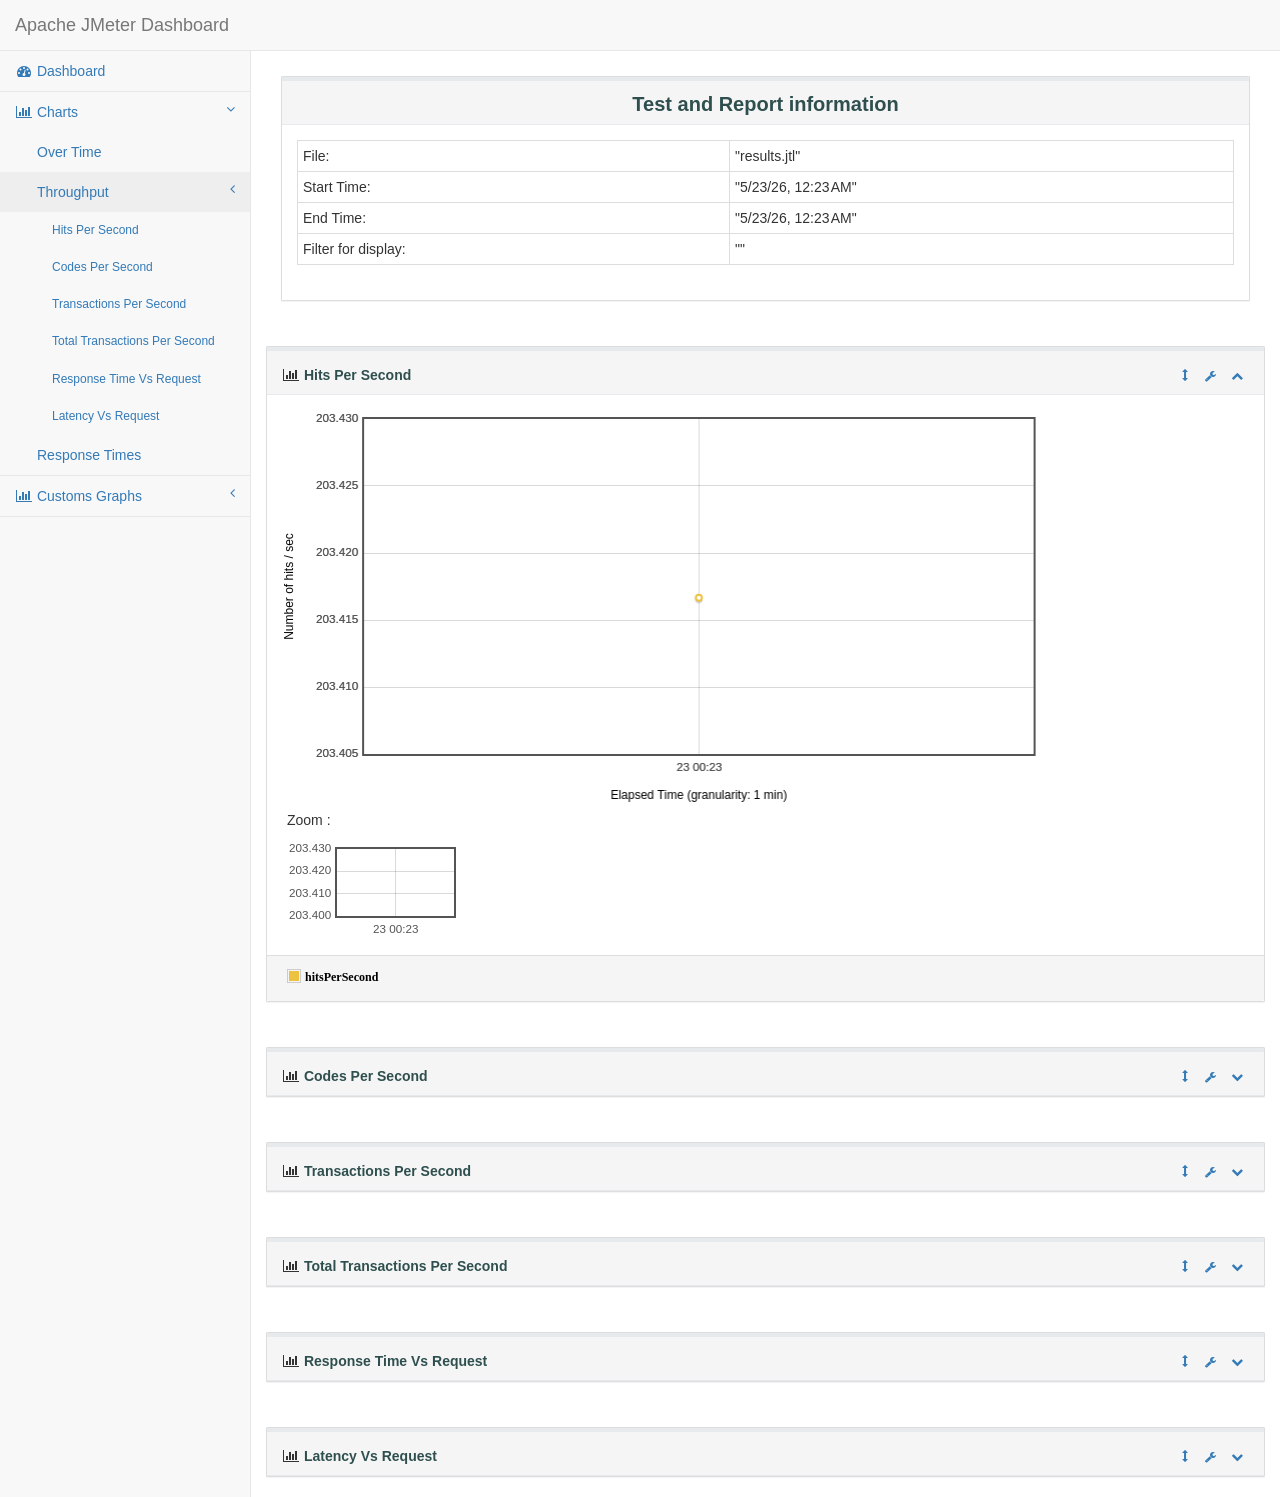
<file: deploy/jmeter/results/html-report/content/pages/Throughput.html>
<!DOCTYPE html>
<html lang="en">

<head>

    <meta charset="utf-8">
    <meta http-equiv="X-UA-Compatible" content="IE=edge">
    <meta name="viewport" content="width=device-width, initial-scale=1">
    <meta name="description" content="">
    <meta name="author" content="">

    <title>Apache JMeter Dashboard</title>

    <!-- Bootstrap Core CSS -->
    <link href="../../sbadmin2-1.0.7/bower_components/bootstrap/dist/css/bootstrap.min.css" rel="stylesheet">

    <!-- icon -->
    <link rel="icon" type="image/png" href="icon-apache.png" />

    <!-- MetisMenu CSS -->
    <link href="../../sbadmin2-1.0.7/bower_components/metisMenu/dist/metisMenu.min.css" rel="stylesheet">

    <!-- Legends CSS -->
    <link href="../css/legends.css" rel="stylesheet">


    <!-- Custom CSS -->
    <link href="../../sbadmin2-1.0.7/dist/css/sb-admin-2.css" rel="stylesheet">

    <!-- Custom Fonts -->
    <link href="../../sbadmin2-1.0.7/bower_components/font-awesome/css/font-awesome.min.css" rel="stylesheet" type="text/css">

   <!-- JQuery UI style -->
    <link href="../css/jquery-ui.min.css" rel="stylesheet">
    <link href="../css/jquery-ui.structure.min.css" rel="stylesheet">
    <link href="../css/jquery-ui.theme.min.css" rel="stylesheet">
</head>

<body>

    <div id="wrapper">

        <!-- Navigation -->
        <nav class="navbar navbar-default navbar-static-top" role="navigation" style="margin-bottom: 0">
            <div class="navbar-header">
                <button type="button" class="navbar-toggle" data-toggle="collapse" data-target=".navbar-collapse">
                    <span class="sr-only">Toggle navigation</span>
                    <span class="icon-bar"></span>
                    <span class="icon-bar"></span>
                    <span class="icon-bar"></span>
                </button>
                <a class="navbar-brand" href="../../index.html">Apache JMeter Dashboard</a>
            </div>
            <!-- /.navbar-header -->


            <div class="navbar-default sidebar" role="navigation">
                <div class="sidebar-nav navbar-collapse">
                    <ul class="nav" id="side-menu">

                        <li>
                            <a href="../../index.html"><i class="fa fa-dashboard fa-fw"></i> Dashboard</a>
                        </li>
                        <li>
                            <a href="#"><i class="fa fa-bar-chart-o fa-fw"></i> Charts<span class="fa arrow"></span></a>
                            <ul class="nav nav-second-level">
                                <li>
                                    <a href="OverTime.html">Over Time</a>
                                </li>
                                <li>
                                    <a href="Throughput.html">Throughput<span class="fa arrow"></span></a>
                                    <ul class="nav nav-third-level in" id="submenu">
                                        <li>
                                            <a href="Throughput.html#hitsPerSecond" onclick="$('#bodyHitsPerSecond').collapse('show');">Hits Per Second</a>
                                        </li>

                                        <li>
                                            <a href="Throughput.html#codesPerSecond" onclick="$('#bodyCodesPerSecond').collapse('show');">Codes Per Second</a>
                                        </li>
                                        <li>
                                            <a href="Throughput.html#transactionsPerSecond" onclick="$('#bodyTransactionsPerSecond').collapse('show');">Transactions Per Second</a>
                                        </li>
                                        <li>
                                            <a href="Throughput.html#totalTPS" onclick="$('#bodyTotalTPS').collapse('show');">Total Transactions Per Second</a>
                                        </li>
                                        <li>
                                            <a href="Throughput.html#responseTimeVsRequest" onclick="$('#bodyResponseTimeVsRequest').collapse('show');">Response Time Vs Request</a>
                                        </li>
                                        <li>
                                            <a href="Throughput.html#latencyVsRequest" onclick="$('#bodyLatenciesVsRequest').collapse('show');">Latency Vs Request</a>
                                        </li>
                                    </ul>
                                </li>
                                <li>
                                    <a href="ResponseTimes.html">Response Times</a>
                                </li>
                            </ul>
                            <!-- /.nav-second-level -->
                        </li>

                        <li>
                            <a href="#"><i class="fa fa-bar-chart-o fa-fw"></i> Customs Graphs<span class="fa arrow"></span></a>
                            <ul class="nav nav-second-level">
                                <li>
                                    <a href="CustomsGraphs.html">Over Time</a>
                                </li>
                            </ul>
                        </li>

                    </ul>
                </div>
                <!-- /.sidebar-collapse -->
            </div>
            <!-- /.navbar-static-side -->
        </nav>

        <div id="page-wrapper">
            <div class="row">
                <div class="col-lg-12">
                     <div class="panel panel-default">
                        <div class="panel-heading" style="text-align:center;">
                           <p class="dashboard-title">Test and Report information</p>
                        </div>
                        <div class="panel-body">
                        <table id="generalInfos" class="table table-bordered table-condensed " >
                            <tr>
                                <td>File:</td>
                                <td>"results.jtl"</td>
                            </tr>
                            <tr>
                                <td>Start Time:</td>
                                <td>"5/23/26, 12:23 AM"</td>
                            </tr>
                            <tr>
                                <td>End Time:</td>
                                <td>"5/23/26, 12:23 AM"</td>
                            </tr>
                                <tr>
                                    <td>Filter for display:</td>
                                    <td>""</td>
                                </tr>
                        </table>
                     </div>
                </div>
            </div>
            <!-- /.row -->
            <div class="row" id="graphContainer">

                <!-- /.col-lg-12 -->

                <div class="col-lg-12 portlet" id="hitsPerSecond">
                    <div class="panel panel-default">
                        <div class="panel-heading portlet-header">
                           <i class="fa fa-bar-chart-o fa-fw"> </i>  <span type="button" class="dropdown-toggle click-title span-title" data-toggle="collapse" href="#bodyHitsPerSecond" aria-expanded="true" aria-controls="bodyHitsPerSecond">Hits Per Second</span>
                           <div class="pull-right">
                                <div class="btn-group">
                                    <a class="btn btn-link btn-xs">
                                        <i class="glyphicon glyphicon-resize-vertical"></i>
                                    </a>
                                    <button type="button" class="btn btn-link btn-xs dropdown-toggle" data-toggle="dropdown">
                                        <i class="fa fa-wrench"></i>
                                    </button>
                                    <ul class="dropdown-menu dropdown-user">
                                        <li><a href="#hitsPerSecond" onClick="checkAll('choicesHitsPerSecond');">Display samples</a>
                                        </li>
                                        <li><a href="#hitsPerSecond" onClick="uncheckAll('choicesHitsPerSecond');">Hide samples</a>
                                        </li>
                                        <li><a href="#hitsPerSecond" onclick="exportToPNG('flotHitsPerSecond', this);">Save as PNG</a></li>
                                    </ul>
                                    <button type="button" class="btn btn-link btn-xs dropdown-toggle" data-toggle="collapse" href="#bodyHitsPerSecond" aria-expanded="true" aria-controls="bodyHitsPerSecond">
                                        <i class="fa fa-chevron-up"></i>
                                    </button>
                                </div>
                            </div>
                        </div>
                        <!-- /.panel-heading -->
                        <div class="collapse in portlet-content" id="bodyHitsPerSecond">
                            <div class="panel-body" id="collapseHitsPerSecond" >
                                <div class="flot-chart" >
                                    <div class="flot-chart-content" id="flotHitsPerSecond" style="float: left; width:80%;"></div>
                                    <div style="float:left;margin-left:5px">
                                        <p>Zoom :</p>
                                        <div id="overviewHitsPerSecond" style="width:190px;height:100px;"></div>
                                    </div>
                                </div>
                            </div>
                            <div class="panel-footer" id="footerHitsPerSecond">
                                <p id="legendHitsPerSecond" hidden></p>
                                <ul id="choicesHitsPerSecond" class="legend"></ul>
                            </div>
                        </div>
                    </div>
                </div>

                <!-- codesPerSecond -->

                <div class="col-lg-12 portlet" id="codesPerSecond">
                    <div class="panel panel-default">
                        <div class="panel-heading portlet-header">
                            <i class="fa fa-bar-chart-o fa-fw"></i>
                            <span type="button" class="dropdown-toggle click-title span-title" data-toggle="collapse" href="#bodyCodesPerSecond" aria-expanded="true" aria-controls="bodyCodesPerSecond">Codes Per Second</span>
                            <div class="pull-right">
                                <div class="btn-group">
                                    <a class="btn btn-link btn-xs">
                                        <i class="glyphicon glyphicon-resize-vertical"></i>
                                    </a>
                                    <button type="button" class="btn btn-link btn-xs dropdown-toggle" data-toggle="dropdown">
                                        <i class="fa fa-wrench"></i>
                                    </button>
                                    <ul class="dropdown-menu dropdown-user">
                                        <li><a href="#codesPerSecond" onClick="checkAll('choicesCodesPerSecond');">Display samples</a>
                                        </li>
                                        <li><a href="#codesPerSecond" onClick="uncheckAll('choicesCodesPerSecond');">Hide samples</a>
                                        </li>
                                        <li><a href="#codesPerSecond" onclick="exportToPNG('flotCodesPerSecond', this);">Save as PNG</a></li>
                                    </ul>
                                    <button type="button" class="btn btn-link btn-xs dropdown-toggle" data-toggle="collapse" href="#bodyCodesPerSecond" aria-expanded="true" aria-controls="bodyCodesPerSecond">
                                        <i class="fa fa-chevron-down"></i>
                                    </button>
                                </div>
                            </div>
                        </div>
                        <!-- /.panel-heading -->

                        <div class="collapse out portlet-content" id="bodyCodesPerSecond">
                            <div class="panel-body" id="collapseCodesPerSecond">
                                <div class="flot-chart">
                                    <div class="flot-chart-content" id="flotCodesPerSecond" style="float: left; width:80%;"></div>
                                    <div style="float:left;margin-left:5px">
                                        <p>Zoom :</p>
                                        <div id="overviewCodesPerSecond" style="width:190px;height:100px;"></div>
                                    </div>
                                </div>
                            </div>
                            <div class="panel-footer" id="footerCodesPerSecond">
                                <p id="legendCodesPerSecond" hidden></p>
                                <ul id="choicesCodesPerSecond" class="legend"></ul>
                            </div>
                        </div>
                    </div>
                </div>
                <div class="col-lg-12 portlet" id="transactionsPerSecond">
                    <div class="panel panel-default">
                        <div class="panel-heading portlet-header">
                          <i class="fa fa-bar-chart-o fa-fw"> </i> <span type="button" class="dropdown-toggle click-title span-title" data-toggle="collapse" href="#bodyTransactionsPerSecond" aria-expanded="true" aria-controls="bodyTransactionsPerSecond">Transactions Per Second</span>
                          <div class="pull-right">
                                <div class="btn-group">
                                    <a class="btn btn-link btn-xs">
                                        <i class="glyphicon glyphicon-resize-vertical"></i>
                                    </a>
                                    <button type="button" class="btn btn-link btn-xs dropdown-toggle" data-toggle="dropdown">
                                        <i class="fa fa-wrench"></i>
                                    </button>
                                    <ul class="dropdown-menu dropdown-user">
                                        <li><a href="#transactionsPerSecond" onClick="checkAll('choicesTransactionsPerSecond');">Display all samples</a>
                                        </li>
                                        <li><a href="#transactionsPerSecond" onClick="uncheckAll('choicesTransactionsPerSecond');">Hide all samples</a>
                                        </li>
                                        <li><a href="#transactionsPerSecond" onclick="exportToPNG('flotTransactionsPerSecond', this);">Save as PNG</a></li>
                                    </ul>
                                    <button type="button" class="btn btn-link btn-xs dropdown-toggle" data-toggle="collapse" href="#bodyTransactionsPerSecond" aria-expanded="true" aria-controls="bodyTransactionsPerSecond">
                                        <i class="fa fa-chevron-down"></i>
                                    </button>
                                </div>
                            </div>
                        </div>
                        <!-- /.panel-heading -->
                        <div class="collapse out portlet-content" id="bodyTransactionsPerSecond">
                            <div class="panel-body" id="collapseTransactionsPerSecond">
                                <div class="flot-chart">
                                    <div class="flot-chart-content" id="flotTransactionsPerSecond" style="float: left; width:80%;"></div>
                                    <div style="float:left;margin-left:5px">
                                        <p>Zoom :</p>
                                        <div id="overviewTransactionsPerSecond" style="width:190px;height:100px;"></div>
                                    </div>
                                </div>
                            </div>
                            <div class="panel-footer" id="footerTransactionsPerSecond">
                                <p id="legendTransactionsPerSecond" hidden></p>
                                <ul id="choicesTransactionsPerSecond" class="legend"></ul>
                            </div>
                        </div>
                        <!-- /.panel-body -->
                    </div>
                    <!-- /.panel -->
                </div>

                <div class="col-lg-12 portlet" id="totalTPS">
                    <div class="panel panel-default">
                        <div class="panel-heading portlet-header">
                          <i class="fa fa-bar-chart-o fa-fw"> </i> <span type="button" class="dropdown-toggle click-title span-title" data-toggle="collapse" href="#bodyTotalTPS" aria-expanded="true" aria-controls="bodyTotalTPS">Total Transactions Per Second</span>
                          <div class="pull-right">
                                <div class="btn-group">
                                    <a class="btn btn-link btn-xs">
                                        <i class="glyphicon glyphicon-resize-vertical"></i>
                                    </a>
                                    <button type="button" class="btn btn-link btn-xs dropdown-toggle" data-toggle="dropdown">
                                        <i class="fa fa-wrench"></i>
                                    </button>
                                    <ul class="dropdown-menu dropdown-user">
                                        <li><a href="#totalTPS" onClick="checkAll('choicesTotalTPS');">Display all samples</a>
                                        </li>
                                        <li><a href="#totalTPS" onClick="uncheckAll('choicesTotalTPS');">Hide all samples</a>
                                        </li>
                                        <li><a href="#totalTPS" onclick="exportToPNG('flotTotalTPS', this);">Save as PNG</a></li>
                                    </ul>
                                    <button type="button" class="btn btn-link btn-xs dropdown-toggle" data-toggle="collapse" href="#bodyTotalTPS" aria-expanded="true" aria-controls="bodyTotalTPS">
                                        <i class="fa fa-chevron-down"></i>
                                    </button>
                                </div>
                            </div>
                        </div>
                        <!-- /.panel-heading -->
                        <div class="collapse out portlet-content" id="bodyTotalTPS">
                            <div class="panel-body" id="collapseTotalTPS">
                                <div class="flot-chart">
                                    <div class="flot-chart-content" id="flotTotalTPS" style="float: left; width:80%;"></div>
                                    <div style="float:left;margin-left:5px">
                                        <p>Zoom :</p>
                                        <div id="overviewTotalTPS" style="width:190px;height:100px;"></div>
                                    </div>
                                </div>
                            </div>
                            <div class="panel-footer" id="footerTotalTPS">
                                <p id="legendTotalTPS" hidden></p>
                                <ul id="choicesTotalTPS" class="legend"></ul>
                            </div>
                        </div>
                        <!-- /.panel-body -->
                    </div>
                    <!-- /.panel -->
                </div>

                <div class="col-lg-12 portlet" id="responseTimeVsRequest">
                    <div class="panel panel-default">
                        <div class="panel-heading portlet-header">
                          <i class="fa fa-bar-chart-o fa-fw"> </i> <span type="button" class="dropdown-toggle click-title span-title" data-toggle="collapse" href="#bodyResponseTimeVsRequest" aria-expanded="true" aria-controls="bodyResponseTimeVsRequest">Response Time Vs Request</span>
                          <div class="pull-right">
                                <div class="btn-group">
                                    <a class="btn btn-link btn-xs">
                                        <i class="glyphicon glyphicon-resize-vertical"></i>
                                    </a>
                                    <button type="button" class="btn btn-link btn-xs dropdown-toggle" data-toggle="dropdown">
                                        <i class="fa fa-wrench"></i>
                                    </button>
                                    <ul class="dropdown-menu dropdown-user">
                                        <li><a href="#responseTimeVsRequest" onClick="checkAll('choicesResponseTimeVsRequest');">Display all samples</a>
                                        </li>
                                        <li><a href="#responseTimeVsRequest" onClick="uncheckAll('choicesResponseTimeVsRequest');">Hide all samples</a>
                                        </li>
                                        <li><a href="#responseTimeVsRequest" onclick="exportToPNG('flotResponseTimeVsRequest', this);">Save as PNG</a></li>
                                    </ul>
                                    <button type="button" class="btn btn-link btn-xs dropdown-toggle" data-toggle="collapse" href="#bodyResponseTimeVsRequest" aria-expanded="true" aria-controls="bodyResponseTimeVsRequest">
                                        <i class="fa fa-chevron-down"></i>
                                    </button>
                                </div>
                            </div>
                        </div>
                        <!-- /.panel-heading -->
                        <div class="collapse out portlet-content" id="bodyResponseTimeVsRequest">
                            <div class="panel-body" id="collapseResponseTimeVsRequest">
                                <div class="flot-chart">
                                    <div class="flot-chart-content" id="flotResponseTimeVsRequest" style="float: left; width:80%;"></div>
                                    <div style="float:left;margin-left:5px">
                                        <p>Zoom :</p>
                                        <div id="overviewResponseTimeVsRequest" style="width:190px;height:100px;"></div>
                                    </div>
                                </div>
                            </div>
                            <div class="panel-footer" id="footerResponseRimeVsRequest">
                                    <p id="legendResponseTimeVsRequest" hidden></p>
                                    <ul id="choicesResponseTimeVsRequest" class="legend"></ul>
                            </div>
                        </div>
                        <!-- /.panel-body -->
                    </div>
                    <!-- /.panel -->
                </div>
               <div class="col-lg-12 portlet" id="latencyVsRequest">
                    <div class="panel panel-default">
                        <div class="panel-heading portlet-header">
                          <i class="fa fa-bar-chart-o fa-fw"> </i> <span type="button" class="dropdown-toggle click-title span-title" data-toggle="collapse" href="#bodyLatenciesVsRequest" aria-expanded="true" aria-controls="bodyLatenciesVsRequest">Latency Vs Request</span>
                          <div class="pull-right">
                                <div class="btn-group">
                                    <a class="btn btn-link btn-xs">
                                        <i class="glyphicon glyphicon-resize-vertical"></i>
                                    </a>
                                    <button type="button" class="btn btn-link btn-xs dropdown-toggle" data-toggle="dropdown">
                                        <i class="fa fa-wrench"></i>
                                    </button>
                                    <ul class="dropdown-menu dropdown-user">
                                        <li><a href="#latencyVsRequest" onClick="checkAll('choicesLatencyVsRequest');">Display all samples</a>
                                        </li>
                                        <li><a href="#latencyVsRequest" onClick="uncheckAll('choicesLatencyVsRequest');">Hide all samples</a>
                                        </li>
                                        <li><a href="#latencyVsRequest" onclick="exportToPNG('flotLatenciesVsRequest', this);">Save as PNG</a></li>
                                    </ul>
                                    <button type="button" class="btn btn-link btn-xs dropdown-toggle" data-toggle="collapse" href="#bodyLatenciesVsRequest" aria-expanded="true" aria-controls="bodyLatenciesVsRequest">
                                        <i class="fa fa-chevron-down"></i>
                                    </button>
                                </div>
                            </div>
                        </div>
                        <!-- /.panel-heading -->
                        <div class="collapse out portlet-content" id="bodyLatenciesVsRequest">
                            <div class="panel-body" id="collapseLatencyVsRequest">
                                <div class="flot-chart">
                                    <div class="flot-chart-content" id="flotLatenciesVsRequest" style="float: left; width:80%;"></div>
                                    <div style="float:left;margin-left:5px">
                                        <p>Zoom :</p>
                                        <div id="overviewLatenciesVsRequest" style="width:190px;height:100px;"></div>
                                    </div>
                                </div>
                                <div class="panel-footer" id="footerLatenciesVsRequest">
                                    <p id="legendLatencyVsRequest" hidden></p>
                                    <ul id="choicesLatencyVsRequest" class="legend"></ul>
                                </div>
                            </div>
                        </div>
                        <!-- /.panel-body -->
                    </div>
                    <!-- /.panel -->
                </div>

            </div>
            <!-- /.row -->
        </div>
        <!-- /#page-wrapper -->

    </div>
    <!-- /#wrapper -->

     <!-- jQuery -->
    <script src="../../sbadmin2-1.0.7/bower_components/jquery/dist/jquery.min.js"></script>

    <!-- Bootstrap Core JavaScript -->
    <script src="../../sbadmin2-1.0.7/bower_components/bootstrap/dist/js/bootstrap.min.js"></script>

    <!-- Metis Menu Plugin JavaScript -->
    <script src="../../sbadmin2-1.0.7/bower_components/metisMenu/dist/metisMenu.min.js"></script>

    <!-- Flot Charts JavaScript -->
    <script src="../../sbadmin2-1.0.7/bower_components/flot/excanvas.min.js"></script>
    <script src="../../sbadmin2-1.0.7/bower_components/flot/jquery.flot.js"></script>
    <script src="../../sbadmin2-1.0.7/bower_components/flot/jquery.flot.pie.js"></script>
    <script src="../../sbadmin2-1.0.7/bower_components/flot/jquery.flot.resize.js"></script>
    <script src="../../sbadmin2-1.0.7/bower_components/flot/jquery.flot.canvas.js"></script>
    <script src="../../sbadmin2-1.0.7/bower_components/flot/jquery.flot.time.js"></script>
    <script src="../../sbadmin2-1.0.7/bower_components/flot/jquery.flot.selection.js"></script>
    <script src="../../sbadmin2-1.0.7/bower_components/flot.tooltip/js/jquery.flot.tooltip.min.js"></script>
    <script src="../../sbadmin2-1.0.7/bower_components/flot-axislabels/jquery.flot.axislabels.js"></script>
    <script src="../js/hashtable.js"></script>
    <script src="../js/jquery.numberformatter-1.2.3.min.js"></script>
    <script src="../js/curvedLines.js"></script>
    <script src="../js/dashboard-commons.js"></script>
    <script src="../js/graph.js"></script>
    <script src="../js/jquery-ui.min.js"></script>
    <!-- Custom Theme JavaScript -->
    <script src="../../sbadmin2-1.0.7/dist/js/sb-admin-2.js"></script>
    <script src="../js/jquery.cookie.js"></script>
</body>

</html>
</file>
<file: deploy/jmeter/results/html-report/content/css/dashboard.css>
/*
   Licensed to the Apache Software Foundation (ASF) under one or more
   contributor license agreements.  See the NOTICE file distributed with
   this work for additional information regarding copyright ownership.
   The ASF licenses this file to You under the Apache License, Version 2.0
   (the "License"); you may not use this file except in compliance with
   the License.  You may obtain a copy of the License at

       http://www.apache.org/licenses/LICENSE-2.0

   Unless required by applicable law or agreed to in writing, software
   distributed under the License is distributed on an "AS IS" BASIS,
   WITHOUT WARRANTIES OR CONDITIONS OF ANY KIND, either express or implied.
   See the License for the specific language governing permissions and
   limitations under the License.
*/
#stats td, th
{

    width: 9%;//140px;
    height: 30px;
}
#stats td
{
    text-align: center;
}
#stats th
{
    font-weight:bold;
}
.blue
{
    background-color: #dff0d8;
}
#errors td, th
{
    text-align: center;
    width: 400px;
    height: 30px;
}
#errors td
{

}
#errors th
{
    font-weight:bold;
}
</file>
<file: deploy/jmeter/results/html-report/content/css/theme.blue.css>
/*************
  Blue Theme
 *************/
/* overall */
.tablesorter-blue {
	width: 100%;
	background-color: #fff;
	margin: 10px 0 15px;
	text-align: left;
	border-spacing: 0;
	border: #cdcdcd 1px solid;
	border-width: 1px 0 0 1px;
}
.tablesorter-blue th,
.tablesorter-blue td {
	border: #cdcdcd 1px solid;
	border-width: 0 1px 1px 0;
}

/* header */
.tablesorter-blue th,
.tablesorter-blue thead td {
	font: 12px/18px Arial, Sans-serif;
	font-weight: bold;
	color: #000;
	background-color: #99bfe6;
	border-collapse: collapse;
	padding: 4px;
	text-shadow: 0 1px 0 rgba(204, 204, 204, 0.7);
}
.tablesorter-blue tbody td,
.tablesorter-blue tfoot th,
.tablesorter-blue tfoot td {
	padding: 4px;
	vertical-align: top;
}
.tablesorter-blue .header,
.tablesorter-blue .tablesorter-header {
	/* black (unsorted) double arrow */
	background-image: url([data-uri]);
	/* white (unsorted) double arrow */
	/* background-image: url([data-uri]); */
	/* image */
	/* background-image: url(images/black-unsorted.gif); */
	background-repeat: no-repeat;
	background-position: center right;
	padding: 4px 18px 4px 4px;
	white-space: normal;
	cursor: pointer;
}
.tablesorter-blue .headerSortUp,
.tablesorter-blue .tablesorter-headerSortUp,
.tablesorter-blue .tablesorter-headerAsc {
	background-color: #9fbfdf;
	/* black asc arrow */
	background-image: url([data-uri]);
	/* white asc arrow */
	/* background-image: url([data-uri]); */
	/* image */
	/* background-image: url(images/black-asc.gif); */
}
.tablesorter-blue .headerSortDown,
.tablesorter-blue .tablesorter-headerSortDown,
.tablesorter-blue .tablesorter-headerDesc {
	background-color: #8cb3d9;
	/* black desc arrow */
	background-image: url([data-uri]);
	/* white desc arrow */
	/* background-image: url([data-uri]); */
	/* image */
	/* background-image: url(images/black-desc.gif); */
}
.tablesorter-blue thead .sorter-false {
	background-image: none;
	cursor: default;
	padding: 4px;
}

/* tfoot */
.tablesorter-blue tfoot .tablesorter-headerSortUp,
.tablesorter-blue tfoot .tablesorter-headerSortDown,
.tablesorter-blue tfoot .tablesorter-headerAsc,
.tablesorter-blue tfoot .tablesorter-headerDesc {
	/* remove sort arrows from footer */
	background-image: none;
}

/* tbody */
.tablesorter-blue td {
	color: #3d3d3d;
	background-color: #fff;
	padding: 4px;
	vertical-align: top;
}

/* hovered row colors
 you'll need to add additional lines for
 rows with more than 2 child rows
 */
.tablesorter-blue tbody > tr.hover > td,
.tablesorter-blue tbody > tr:hover > td,
.tablesorter-blue tbody > tr:hover + tr.tablesorter-childRow > td,
.tablesorter-blue tbody > tr:hover + tr.tablesorter-childRow + tr.tablesorter-childRow > td,
.tablesorter-blue tbody > tr.even.hover > td,
.tablesorter-blue tbody > tr.even:hover > td,
.tablesorter-blue tbody > tr.even:hover + tr.tablesorter-childRow > td,
.tablesorter-blue tbody > tr.even:hover + tr.tablesorter-childRow + tr.tablesorter-childRow > td {
	background-color: #d9d9d9;
}
.tablesorter-blue tbody > tr.odd.hover > td,
.tablesorter-blue tbody > tr.odd:hover > td,
.tablesorter-blue tbody > tr.odd:hover + tr.tablesorter-childRow > td,
.tablesorter-blue tbody > tr.odd:hover + tr.tablesorter-childRow + tr.tablesorter-childRow > td {
	background-color: #bfbfbf;
}

/* table processing indicator */
.tablesorter-blue .tablesorter-processing {
	background-position: center center !important;
	background-repeat: no-repeat !important;
	/* background-image: url(images/loading.gif) !important; */
	background-image: url('[data-uri]') !important;
}

/* Zebra Widget - row alternating colors */
.tablesorter-blue tbody tr.odd > td {
	background-color: #ebf2fa;
}
.tablesorter-blue tbody tr.even > td {
	background-color: #fff;
}

/* Column Widget - column sort colors */
.tablesorter-blue td.primary,
.tablesorter-blue tr.odd td.primary {
	background-color: #99b3e6;
}
.tablesorter-blue tr.even td.primary {
	background-color: #c2d1f0;
}
.tablesorter-blue td.secondary,
.tablesorter-blue tr.odd td.secondary {
	background-color: #c2d1f0;
}
.tablesorter-blue tr.even td.secondary {
	background-color: #d6e0f5;
}
.tablesorter-blue td.tertiary,
.tablesorter-blue tr.odd td.tertiary {
	background-color: #d6e0f5;
}
.tablesorter-blue tr.even td.tertiary {
	background-color: #ebf0fa;
}

/* caption */
caption {
	background-color: #fff;
}

/* filter widget */
.tablesorter-blue .tablesorter-filter-row {
	background-color: #eee;
}
.tablesorter-blue .tablesorter-filter-row td {
	background-color: #eee;
	line-height: normal;
	text-align: center; /* center the input */
	-webkit-transition: line-height 0.1s ease;
	-moz-transition: line-height 0.1s ease;
	-o-transition: line-height 0.1s ease;
	transition: line-height 0.1s ease;
}
/* optional disabled input styling */
.tablesorter-blue .tablesorter-filter-row .disabled {
	opacity: 0.5;
	filter: alpha(opacity=50);
	cursor: not-allowed;
}
/* hidden filter row */
.tablesorter-blue .tablesorter-filter-row.hideme td {
	/*** *********************************************** ***/
	/*** change this padding to modify the thickness     ***/
	/*** of the closed filter row (height = padding x 2) ***/
	padding: 2px;
	/*** *********************************************** ***/
	margin: 0;
	line-height: 0;
	cursor: pointer;
}
.tablesorter-blue .tablesorter-filter-row.hideme * {
	height: 1px;
	min-height: 0;
	border: 0;
	padding: 0;
	margin: 0;
	/* don't use visibility: hidden because it disables tabbing */
	opacity: 0;
	filter: alpha(opacity=0);
}
/* filters */
.tablesorter-blue input.tablesorter-filter,
.tablesorter-blue select.tablesorter-filter {
	width: 98%;
	height: auto;
	margin: 0;
	padding: 4px;
	background-color: #fff;
	border: 1px solid #bbb;
	color: #333;
	-webkit-box-sizing: border-box;
	-moz-box-sizing: border-box;
	box-sizing: border-box;
	-webkit-transition: height 0.1s ease;
	-moz-transition: height 0.1s ease;
	-o-transition: height 0.1s ease;
	transition: height 0.1s ease;
}
/* rows hidden by filtering (needed for child rows) */
.tablesorter .filtered {
	display: none;
}

/* ajax error row */
.tablesorter .tablesorter-errorRow td {
	text-align: center;
	cursor: pointer;
	background-color: #e6bf99;
}

.tablesorter .tablesorter-no-sort td {
	font-weight: bold;
}
</file>
<file: deploy/jmeter/results/html-report/content/css/legends.css>
/*
   Licensed to the Apache Software Foundation (ASF) under one or more
   contributor license agreements.  See the NOTICE file distributed with
   this work for additional information regarding copyright ownership.
   The ASF licenses this file to You under the Apache License, Version 2.0
   (the "License"); you may not use this file except in compliance with
   the License.  You may obtain a copy of the License at

       http://www.apache.org/licenses/LICENSE-2.0

   Unless required by applicable law or agreed to in writing, software
   distributed under the License is distributed on an "AS IS" BASIS,
   WITHOUT WARRANTIES OR CONDITIONS OF ANY KIND, either express or implied.
   See the License for the specific language governing permissions and
   limitations under the License.
*/
.legend {
    margin-left: -40px;
    font-size: 12px;
    display: inline;
    font-family: 'Open Sans';
    font-weight: bold;
}

.panel-footer
{

}

.subLegend
{

}

.legend li > div {
    display: inline-block;
    margin-right: 3px;
    margin-left: 5px;
}

.legend li label {
    margin-left: 1px;
    margin-right: 10px;
    color: black;
    font-family: Open sans;
    /*width: 200px;*/
}
li
{
    list-style-type:none;
    display: inline-block;
}

.nav-third-level
{
    font-size: 12px;
}

.legend-disabled {
    border-color: #818181 !important;
}
</file>
<file: deploy/jmeter/results/html-report/sbadmin2-1.0.7/bower_components/metisMenu/dist/metisMenu.min.css>
/*
 * metismenu - v1.1.3
 * Easy menu jQuery plugin for Twitter Bootstrap 3
 * https://github.com/onokumus/metisMenu
 *
 * Made by Osman Nuri Okumus
 * Under MIT License
 */

.arrow{float:right;line-height:1.42857}.glyphicon.arrow:before{content:"\e079"}.active>a>.glyphicon.arrow:before{content:"\e114"}.fa.arrow:before{content:"\f104"}.active>a>.fa.arrow:before{content:"\f107"}.plus-times{float:right}.fa.plus-times:before{content:"\f067"}.active>a>.fa.plus-times{filter:progid:DXImageTransform.Microsoft.BasicImage(rotation=1);-webkit-transform:rotate(45deg);-moz-transform:rotate(45deg);-ms-transform:rotate(45deg);-o-transform:rotate(45deg);transform:rotate(45deg)}.plus-minus{float:right}.fa.plus-minus:before{content:"\f067"}.active>a>.fa.plus-minus:before{content:"\f068"}
</file>
<file: deploy/jmeter/results/html-report/sbadmin2-1.0.7/dist/css/sb-admin-2.css>
/*!
 * Start Bootstrap - SB Admin 2 Bootstrap Admin Theme (http://startbootstrap.com)
 * Code licensed under the Apache License v2.0.
 * For details, see http://www.apache.org/licenses/LICENSE-2.0.
 */

body {
    background-color: #f8f8f8;
}
.ibox
{
	border: 1px solid black;
	border-color: #e7eaec;
}
#wrapper {
    width: 100%;
}

#page-wrapper {
    padding: 0 15px;
    min-height: 568px;
    background-color: #fff;
}

@media(min-width:768px) {
    #page-wrapper {
        position: inherit;
        margin: 0 0 0 250px;
        padding: 0 30px;
        border-left: 1px solid #e7e7e7;
    }
}

.navbar-top-links {
    margin-right: 0;
}

.navbar-top-links li {
    display: inline-block;
}

.navbar-top-links li:last-child {
    margin-right: 15px;
}

.navbar-top-links li a {
    padding: 15px;
    min-height: 50px;
}

.navbar-top-links .dropdown-menu li {
    display: block;
}

.navbar-top-links .dropdown-menu li:last-child {
    margin-right: 0;
}

.navbar-top-links .dropdown-menu li a {
    padding: 3px 20px;
    min-height: 0;
}

.navbar-top-links .dropdown-menu li a div {
    white-space: normal;
}

.navbar-top-links .dropdown-messages,
.navbar-top-links .dropdown-tasks,
.navbar-top-links .dropdown-alerts {
    width: 310px;
    min-width: 0;
}

.navbar-top-links .dropdown-messages {
    margin-left: 5px;
}

.navbar-top-links .dropdown-tasks {
    margin-left: -59px;
}

.navbar-top-links .dropdown-alerts {
    margin-left: -123px;
}

.navbar-top-links .dropdown-user {
    right: 0;
    left: auto;
}

.sidebar .sidebar-nav.navbar-collapse {
    padding-right: 0;
    padding-left: 0;
}

.sidebar .sidebar-search {
    padding: 15px;
}

.sidebar ul li {
    border-bottom: 1px solid #e7e7e7;
}

.sidebar ul li a.active {
    background-color: #eee;
}

.sidebar .arrow {
    float: right;
}

.sidebar .fa.arrow:before {
    content: "\f104";
}

.sidebar .active>a>.fa.arrow:before {
    content: "\f107";
}

.sidebar .nav-second-level li,
.sidebar .nav-third-level li {
    border-bottom: 0!important;
}

.sidebar .nav-second-level li a {
    padding-left: 37px;
}

.sidebar .nav-third-level li a {
    padding-left: 52px;
}

@media(min-width:768px) {
    .sidebar {
        z-index: 1;
        position: absolute;
        width: 250px;
        margin-top: 51px;
    }

    .navbar-top-links .dropdown-messages,
    .navbar-top-links .dropdown-tasks,
    .navbar-top-links .dropdown-alerts {
        margin-left: auto;
    }
}

.btn-outline {
    color: inherit;
    background-color: transparent;
    transition: all .5s;
}

.btn-primary.btn-outline {
    color: #428bca;
}

.btn-success.btn-outline {
    color: #5cb85c;
}

.btn-info.btn-outline {
    color: #5bc0de;
}

.btn-warning.btn-outline {
    color: #f0ad4e;
}

.btn-danger.btn-outline {
    color: #d9534f;
}

.btn-primary.btn-outline:hover,
.btn-success.btn-outline:hover,
.btn-info.btn-outline:hover,
.btn-warning.btn-outline:hover,
.btn-danger.btn-outline:hover {
    color: #fff;
}

.chat {
    margin: 0;
    padding: 0;
    list-style: none;
}

.chat li {
    margin-bottom: 10px;
    padding-bottom: 5px;
    border-bottom: 1px dotted #999;
}

.chat li.left .chat-body {
    margin-left: 60px;
}

.chat li.right .chat-body {
    margin-right: 60px;
}

.chat li .chat-body p {
    margin: 0;
}

.panel .slidedown .glyphicon,
.chat .glyphicon {
    margin-right: 5px;
}

.chat-panel .panel-body {
    height: 350px;
    overflow-y: scroll;
}

.login-panel {
    margin-top: 25%;
}

.flot-chart {
    display: block;
    height: 400px;
}

.flot-chart-content {
    width: 100%;
    height: 100%;
}

.dataTables_wrapper {
    position: relative;
    clear: both;
}

table.dataTable thead .sorting,
table.dataTable thead .sorting_asc,
table.dataTable thead .sorting_desc,
table.dataTable thead .sorting_asc_disabled,
table.dataTable thead .sorting_desc_disabled {
    background: 0 0;
}

table.dataTable thead .sorting_asc:after {
    content: "\f0de";
    float: right;
    font-family: fontawesome;
}

table.dataTable thead .sorting_desc:after {
    content: "\f0dd";
    float: right;
    font-family: fontawesome;
}

table.dataTable thead .sorting:after {
    content: "\f0dc";
    float: right;
    font-family: fontawesome;
    color: rgba(50,50,50,.5);
}

.btn-circle {
    width: 30px;
    height: 30px;
    padding: 6px 0;
    border-radius: 15px;
    text-align: center;
    font-size: 12px;
    line-height: 1.428571429;
}

.btn-circle.btn-lg {
    width: 50px;
    height: 50px;
    padding: 10px 16px;
    border-radius: 25px;
    font-size: 18px;
    line-height: 1.33;
}

.btn-circle.btn-xl {
    width: 70px;
    height: 70px;
    padding: 10px 16px;
    border-radius: 35px;
    font-size: 24px;
    line-height: 1.33;
}

.show-grid [class^=col-] {
    padding-top: 10px;
    padding-bottom: 10px;
    border: 1px solid #ddd;
    background-color: #eee!important;
}

.show-grid {
    margin: 15px 0;
}

.huge {
    font-size: 40px;
}

.panel-green {
    border-color: #5cb85c;
}

.panel-green .panel-heading {
    border-color: #5cb85c;
    color: #fff;
    background-color: #5cb85c;
}

.panel-green a {
    color: #5cb85c;
}

.panel-green a:hover {
    color: #3d8b3d;
}

.panel-red {
    border-color: #d9534f;
}

.panel-red .panel-heading {
    border-color: #d9534f;
    color: #fff;
    background-color: #d9534f;
}

.panel-red a {
    color: #d9534f;
}

.panel-red a:hover {
    color: #b52b27;
}

.panel-yellow {
    border-color: #f0ad4e;
}

.panel-yellow .panel-heading {
    border-color: #f0ad4e;
    color: #fff;
    background-color: #f0ad4e;
}

.panel-yellow a {
    color: #f0ad4e;
}

.panel-yellow a:hover {
    color: #df8a13;
}
.ui-draggable .panel-heading {
  cursor: move;
}
.panel {
  clear: both;
  margin-bottom: 25px;
  margin-top: 25px;
  padding: 5;
}
.panel:after,
.panel:before {
  display: table;
}
.panel {
  margin-bottom: 20px;
  background-color: #fff;
  border: 1px solid transparent;
  border-radius: 1px;
  -webkit-box-shadow: 0 1px 1px rgba(0, 0, 0, .05);
          box-shadow: 0 1px 1px rgba(0, 0, 0, .05);
}
.panel-heading {
  padding: 10px 15px;
  border-bottom: 1px solid transparent;
  border-top-left-radius: 1px;
  border-top-right-radius: 1px;
}
.panel-heading {
  -moz-border-bottom-colors: none;
  -moz-border-left-colors: none;
  -moz-border-right-colors: none;
  -moz-border-top-colors: none;
  background-color: #ffffff;
  border-color: #e7eaec;
  border-style: solid solid solid;
  border-width: 4px 0px 1px;
  color: inherit;
  margin-bottom: 0;
  padding: 14px 15px 7px;
  height: 48px;
}
.panel-default {
  border-color: #ddd;
}
.panel-default > .panel-heading {
  color: #333;
  background-color: #f5f5f5;
  border-color: #e7eaec;
}

.panel .open > .dropdown-menu {
  left: auto;
  right: 0;
}

.ui-sortable .panel-heading {
  cursor: move;
}
.panel .ui-state-highlight {
  background-color: green;
}
.span-title
{
	font-weight: bold;
	color: darkslategrey;
}
.dashboard-title
{
	font-weight: bold;
	color: darkslategrey;
	font-size: 20px;
	margin-top:-5px;
}
</file>
